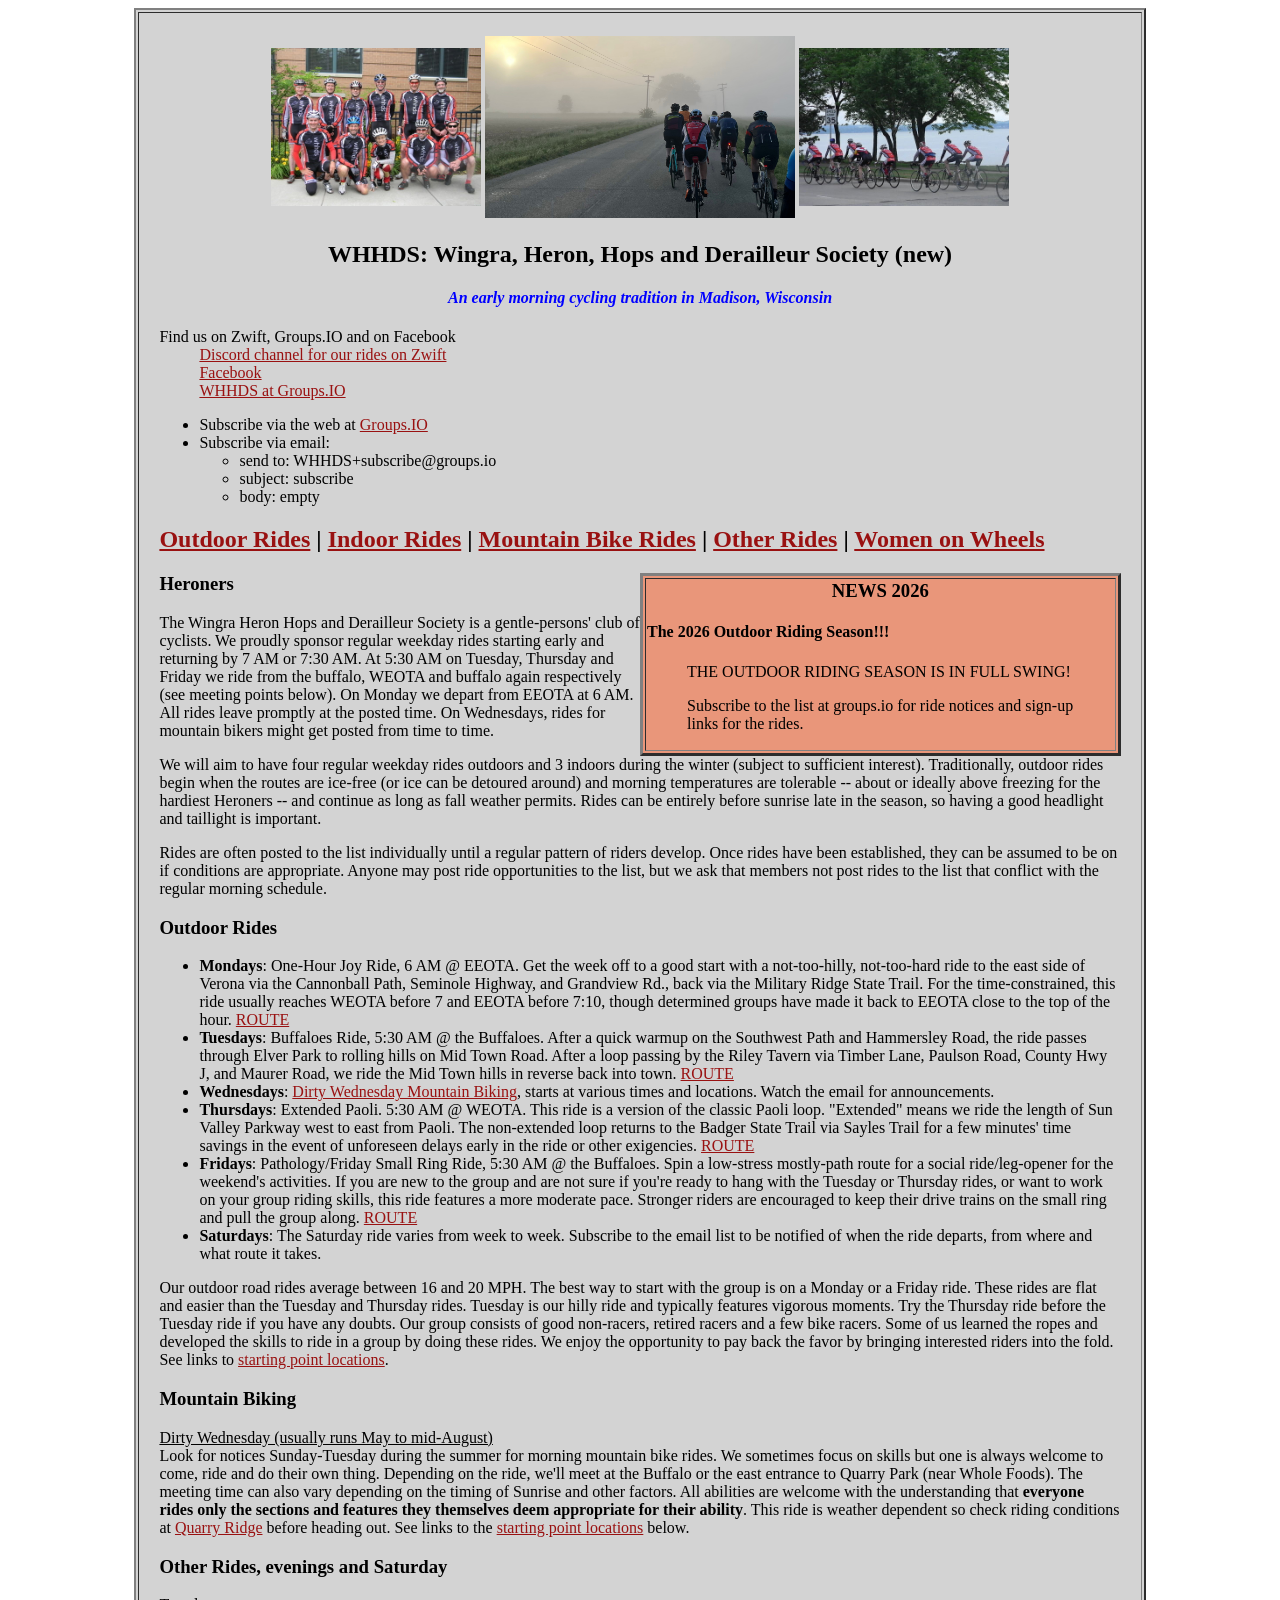
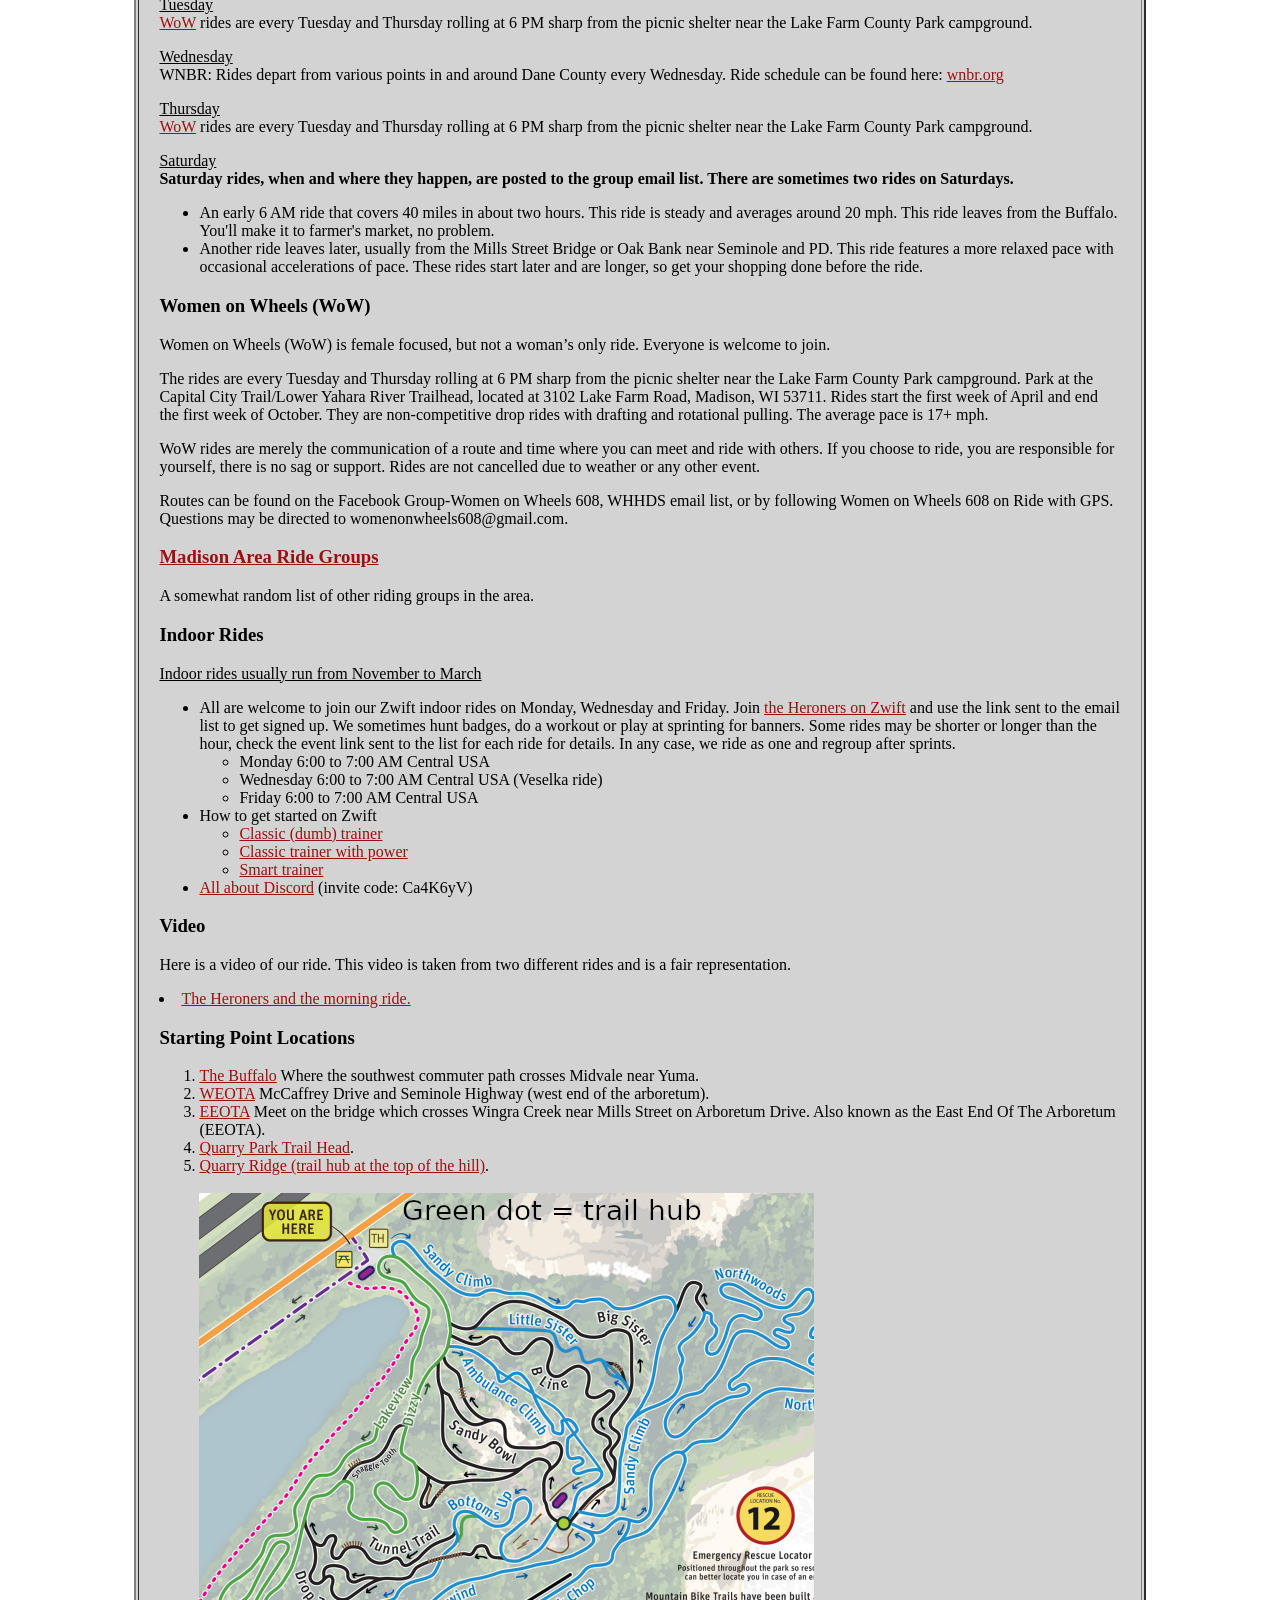
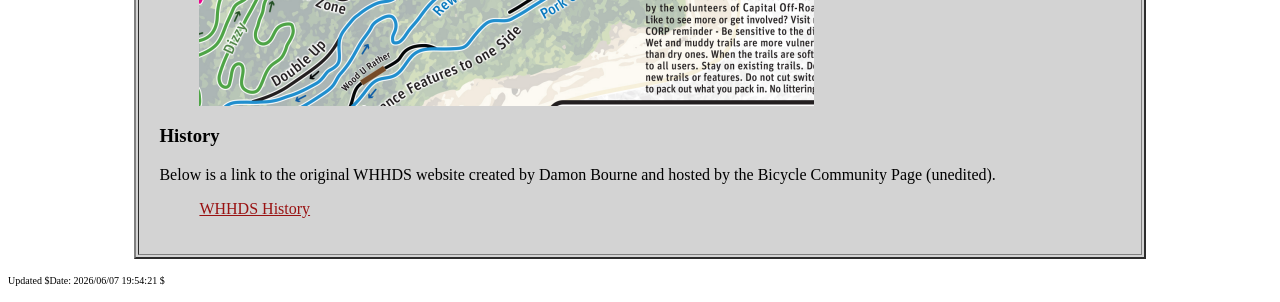
<file: index.html>
<html>
  <script type="text/javascript">
    isMobile = false;
    if ( screen.width <= 699) {
      document.write('<meta name="viewport" content="width=device-width, initial-scale=1">\n'
      + '<link rel="stylesheet" href="https://www.w3schools.com/w3css/4/w3pro.css">\n'
      + '<link rel="stylesheet" href="mobile.css">\n');
      isMobile = true;			 
    }
  </script>
  <head>
    <title>WHHDS: Wingra, Heron, Hops and Derailleur Society</title>
  </head>

<body bgcolor="white" alink="#991111" vlink="#991111" link="#991111">
<table cellpadding="20"
	 width="80%" border=2 bgcolor="lightgray" align="center"><tr><td>

      <table align="center"><tr>
	  
<td><a href="h2.jpg" target="_blank"><img width="210" src="h2.jpg"></a></td>
<td><a href="fog9jun22mf.jpg" target="_blank"><img width="310"
					       src="fog9jun22mf.jpg"></a></td>
<td><a href="h1.jpg" target="_blank"><img width="210"
						src="h1.jpg"></a></td>
<!--
<td><a href="h2.jpg" target="_blank"><img width="210" src="h2.jpg"></a></td>
<td><a href="h3.jpg" target="_blank"><img width="210"
					       src="h3.jpg"></a></td>
<td><a href="h1.jpg" target="_blank"><img width="210"
						src="h1.jpg"></a></td>
-->
  </td></tr></table>
  
<h2 align=center>WHHDS: Wingra, Heron, Hops and Derailleur Society (new)</h2>

<h4 align=center><font color="blue"><i>An early morning cycling
    tradition in Madison, Wisconsin</i></font></h4>

<!-- group totals -->

<table align="right"><tr><td>
<iframe allowtransparency frameborder='0' height='160' scrolling='no'
src='https://www.strava.com/clubs/23864/latest-rides/3920baeba4f8baaf3f4b77cf229cd8144e3afc6e?show_rides=false'
width='300'></iframe>
</td></tr></table>

<!-- this lists individual rides
<iframe allowtransparency frameborder='0' height='454' scrolling='no' src='https://www.strava.com/clubs/23864/latest-rides/3920baeba4f8baaf3f4b77cf229cd8144e3afc6e?show_rides=true' width='300'></iframe>
-->

<dl><dt>Find us on Zwift, Groups.IO and on Facebook</dt>
    <dd><a href="https://discord.gg/Ca4K6yV">Discord channel for our
    rides on Zwift</a></dd>
    <dd><a
    href="https://www.facebook.com/groups/111958202165659/">Facebook</a></dd>
    <dd><a href="https://groups.io/g/WHHDS">WHHDS at Groups.IO</a></dd>
    <ul>
	<li>Subscribe via the web at
	    <a href="https://groups.io/g/WHHDS">Groups.IO</a></li>
	<li>Subscribe via email:</li>
      <ul>
          <li>send to: WHHDS+subscribe@groups.io</li>
	  <li>subject: subscribe</li>
	  <li>body: empty</li>
      </ul>
    </ul>

</dl>

<h2><a href="#outdoor">Outdoor Rides</a> |
  <a href="#indoor">Indoor Rides</a> |
  <a href="#mountain">Mountain Bike Rides</a> |
  <a href="#other">Other Rides</a> |
  <a href="#WoW">Women on Wheels</a></h2>


<table align="right" width="50%" border="3" bgcolor="DarkSalmon"><tr><td>
      <h3 align="center">NEWS 2026</h3>

      <h4>The 2026 Outdoor Riding Season!!!</h4>
      <!--
      <blockquote>
	Subscribe to the list at groups.io for Saturday ride notices,
	including early morning rides!
      </blockquote>
      
      <blockquote>
	The season is in full swing. The regular weekday rides are
	happening every week, weather permitting.
	See the
	<a href="#outdoor">Outdoor Rides</a> section for details.
      </blockquote>
      -->
      <blockquote>
	  THE OUTDOOR RIDING SEASON IS IN FULL SWING!
      </blockquote>
      <blockquote>
	Subscribe to the list at groups.io for ride notices and
	sign-up links for the rides.
      </blockquote>
      
  </td></tr>
</table>

<h3>Heroners</h3>

<p>The Wingra Heron Hops and Derailleur Society is a gentle-persons'
  club of cyclists. We proudly sponsor regular weekday rides starting
  early and returning by 7 AM or 7:30 AM.  At 5:30 AM on Tuesday,
  Thursday and Friday we ride from the buffalo, WEOTA and buffalo again
  respectively (see meeting points below).  On Monday we depart from
  EEOTA at 6 AM.  All rides leave promptly at the posted time.  On
  Wednesdays, rides for mountain bikers might get posted from time to
  time.</p>

<p>We will aim to have four regular weekday rides outdoors and 3
  indoors during the winter (subject to sufficient interest).
  Traditionally, outdoor rides begin when the routes are ice-free (or
  ice can be detoured around) and morning temperatures are tolerable
  -- about or ideally above freezing for the hardiest Heroners -- and
  continue as long as fall weather permits. Rides can be entirely
  before sunrise late in the season, so having a good headlight and
  taillight is important.</p>

<p>Rides are often posted to the list individually until a regular
  pattern of riders develop. Once rides have been established, they
  can be assumed to be on if conditions are appropriate. Anyone may
  post ride opportunities to the list, but we ask that members not
  post rides to the list that conflict with the regular morning
  schedule.</p>

<h3><a name="outdoor">Outdoor Rides</a></h3>

<ul>
  <li><b>Mondays</b>: One-Hour Joy Ride, 6 AM @ EEOTA. Get the week
off to a good start with a not-too-hilly, not-too-hard ride to the
east side of Verona via the Cannonball Path, Seminole Highway, and
Grandview Rd., back via the Military Ridge State Trail. For the
time-constrained, this ride usually reaches WEOTA before 7 and EEOTA
before 7:10, though determined groups have made it back to EEOTA close
    to the top of the hour.
    <a href="https://ridewithgps.com/routes/27389595"
       target="_blank">ROUTE</a></li>

<li><b>Tuesdays</b>: Buffaloes Ride, 5:30 AM @ the Buffaloes. After a
quick warmup on the Southwest Path and Hammersley Road, the ride
passes through Elver Park to rolling hills on Mid Town Road. After a
loop passing by the Riley Tavern via Timber Lane, Paulson Road, County
Hwy J, and Maurer Road, we ride the Mid Town hills in reverse back
into town. <a href="https://ridewithgps.com/routes/32091862"
target="_blank">ROUTE</a></li>

  <li><b>Wednesdays</b>: <a href="#mountain">Dirty Wednesday Mountain
  Biking</a>, starts at various times and locations.  Watch the email
  for announcements.</li>

<li><b>Thursdays</b>: Extended Paoli. 5:30 AM @ WEOTA. This ride is a
version of the classic Paoli loop. "Extended" means we ride the length
of Sun Valley Parkway west to east from Paoli. The non-extended loop
returns to the Badger State Trail via Sayles Trail for a few minutes'
time savings in the event of unforeseen delays early in the ride or
other
exigencies. <a href="https://www.mapmyride.com/routes/view/703255675"
target="_blank">ROUTE</a></li>

<li><b>Fridays</b>: Pathology/Friday Small Ring Ride, 5:30 AM @ the
Buffaloes. Spin a low-stress mostly-path route for a social
ride/leg-opener for the weekend's activities. If you are new to the
group and are not sure if you're ready to hang with the Tuesday or
Thursday rides, or want to work on your group riding skills, this ride
features a more moderate pace. Stronger riders are encouraged to keep
their drive trains on the small ring and pull the group along.
  <a href="https://ridewithgps.com/routes/47431013"
     target="_blank">ROUTE</a></li>

<li><b>Saturdays</b>: The Saturday ride varies from week to week.
  Subscribe to the email list to be notified of when the ride departs,
  from where and what route it takes.</li>
</ul>

<p>Our outdoor road rides average between 16 and 20 MPH.  The best way
  to start with the group is on a Monday or a Friday ride.  These
  rides are flat and easier than the Tuesday and Thursday rides.
  Tuesday is our hilly ride and typically features vigorous moments.
  Try the Thursday ride before the Tuesday ride if you have any
  doubts.  Our group consists of good non-racers, retired racers and a
  few bike racers.  Some of us learned the ropes and developed the
  skills to ride in a group by doing these rides.  We enjoy the
  opportunity to pay back the favor by bringing interested riders into
  the fold.  See links to <a href="#starts">starting point locations</a>.
</p>

<h3><a name="mountain">Mountain Biking</a></h3>

<p><u>Dirty Wednesday (usually runs May to mid-August)</u><br>

  Look for notices Sunday-Tuesday during the summer for morning
  mountain bike rides.  We sometimes focus on skills but one is always
  welcome to come, ride and do their own thing.  Depending on the
  ride, we'll meet at the Buffalo or the east entrance to Quarry Park
  (near Whole Foods).  The meeting time can also vary depending on the
  timing of Sunrise and other factors.  All abilities are welcome with
  the understanding that <b>everyone rides only the sections and
  features they themselves deem appropriate for their ability</b>.
  This ride is weather dependent so check riding conditions
  at <a target="_blank"
  href="https://corptrails.org/quarry-ridge-recreation-area">Quarry Ridge</a>
  before heading out.  See links to the <a href="#starts">starting
  point locations</a> below.</p>

<h3><a name="other">Other Rides, evenings and Saturday</a></h3>

<p><u>Tuesday</u><br>
    <a href="#WoW">WoW</a> rides are every Tuesday and Thursday rolling
    at 6 PM sharp from the picnic shelter near the Lake Farm County
    Park campground.</p>
    
    <p><u>Wednesday</u><br>

	WNBR: Rides depart from various points in and around Dane
	County every Wednesday.  Ride schedule can be found
	here: <a href="https://wnbr.org/">wnbr.org</a></p>

    <p><u>Thursday</u><br>
	<a href="#WoW">WoW</a> rides are every Tuesday and Thursday rolling
	at 6 PM sharp from the picnic shelter near the Lake Farm County
	Park campground.</p>
	
    <p><u>Saturday</u><br>

    <b>Saturday rides, when and where they happen, are posted to the
	group email list.  There are sometimes two rides on Saturdays.</b></p>

  <ul><li>An early 6 AM ride that covers 40 miles in about two
      hours. This ride is steady and averages around 20 mph. This ride
      leaves from the Buffalo. You'll make it to farmer's market, no
      problem.</li>
	
  <li>Another ride leaves later, usually from the Mills Street Bridge
      or Oak Bank near Seminole and PD. This ride features a more
      relaxed pace with occasional accelerations of pace.  These rides
      start later and are longer, so get your shopping done before the
      ride.</li></ul>

  <h3><a name="WoW">Women on Wheels (WoW)</a></h3>
  <p>Women on Wheels (WoW) is female focused, but not a
      woman’s only ride. Everyone is welcome to join.</p>
  
  <p>The rides are every Tuesday and Thursday rolling at 6
      PM sharp from the picnic shelter near the Lake Farm
      County Park campground. Park at the Capital City
      Trail/Lower Yahara River Trailhead, located at 3102
      Lake Farm Road, Madison, WI 53711.  Rides start the
      first week of April and end the first week of
      October. They are non-competitive drop rides with
      drafting and rotational pulling. The average pace is
      17+ mph.</p>
  
  <p>WoW rides are merely the communication of a route
      and time where you can meet and ride with others. If
      you choose to ride, you are responsible for yourself,
      there is no sag or support. Rides are not cancelled
      due to weather or any other event.</p>
  
  <p>Routes can be found on the Facebook Group-Women on
      Wheels 608, WHHDS email list, or by following Women on
      Wheels 608 on Ride with GPS.  Questions may be
      directed to womenonwheels608@gmail.com.</p>

  <h3><a href="mar.html" taget="_blank">Madison Area Ride Groups</a></h3>
  <p>A somewhat random list of other riding groups in the area.</p>
  
<h3><a name="indoor">Indoor Rides</a></h3>

<p><u>Indoor rides usually run from November to March</u></p>

<ul>

  <li>All are welcome to join our Zwift indoor rides on Monday,
    Wednesday and
    Friday. Join <a href="https://www.zwift.com/clubs/6c44a2ee-574b-4f2a-b66d-d826a2d95dbb/home"
    target=_blank>the Heroners on Zwift</a> and use the link sent
    to the email list to get signed up.  We sometimes hunt badges, do
    a workout or play at sprinting for banners.  Some rides may be
    shorter or longer than the hour, check the event link sent to the list
    for each ride for details. In any case, we ride as one and regroup
    after sprints.</li>

    <ul>
      <li>Monday 6:00 to 7:00 AM Central USA</li>
      <li>Wednesday 6:00 to 7:00 AM Central USA (Veselka ride)</li>
      <li>Friday 6:00 to 7:00 AM Central USA</li>
    </ul>
  
  <li>How to get started on Zwift</li>
  <ul>
    <li><a href="https://zwiftinsider.com/getting-started-classic-trainer/" >Classic (dumb) trainer</a></li>
    <li><a href="https://zwiftinsider.com/getting-started-power-meter/" >Classic trainer with power</a></li>
    <li><a href="https://zwiftinsider.com/getting-started-smart-trainer/" >Smart trainer</a></li>
  </ul>
  <li><a href="https://zwiftinsider.com/using-discord/" >All about Discord</a> (invite code: Ca4K6yV)</li>
</ul>

<h3>Video</h3>

<p>Here is a video of our ride.  This video is taken from two
  different rides and is a fair representation.</p>
<lu>
  <li><a target="_blank" href="https://www.youtube.com/watch?v=hMqzsOjwPeU">The
  Heroners and the morning ride.</a></p>
  
<h3><a name="starts">Starting Point Locations</a></h3>
<ol>

<li><a href="https://goo.gl/maps/DTUjxXN3GeA2" target="_blank">The
  Buffalo</a> Where the southwest commuter path crosses Midvale near
  Yuma.</li>

<li><a href="https://goo.gl/maps/vF1gG892Arm"
target="_blank">WEOTA</a> McCaffrey Drive and Seminole Highway (west
end of the arboretum).</li>

<li><a href="https://goo.gl/maps/7cCvPSMXR6Q2"
      target=_blank</a>EEOTA</a> Meet on the bridge which crosses
      Wingra Creek near Mills Street on Arboretum Drive.  Also known
      as the East End Of The Arboretum (EEOTA).</li>

<li><a href="https://goo.gl/maps/CW3SJ1MEhbxNPtcH8"
       target="_blank">Quarry Park Trail Head</a>.</li>
       
<li><a href="https://goo.gl/maps/DCtjHEhFih12" target="_blank">Quarry
    Ridge (trail hub at the top of the hill)</a>.</li>
<br>
<img src="trailhub.png" align="center">

</ol>

<h3>History</h3>

<p>Below is a link to the original WHHDS website created by Damon
Bourne and hosted by the Bicycle Community Page (unedited).</p>

<dl><dd><a href=history.html>WHHDS History</a></dl>
</td></tr></table>
<p><font size=-2>Updated $Date: 2026/06/07 19:54:21 $</font></p>
</body></html>
</file>
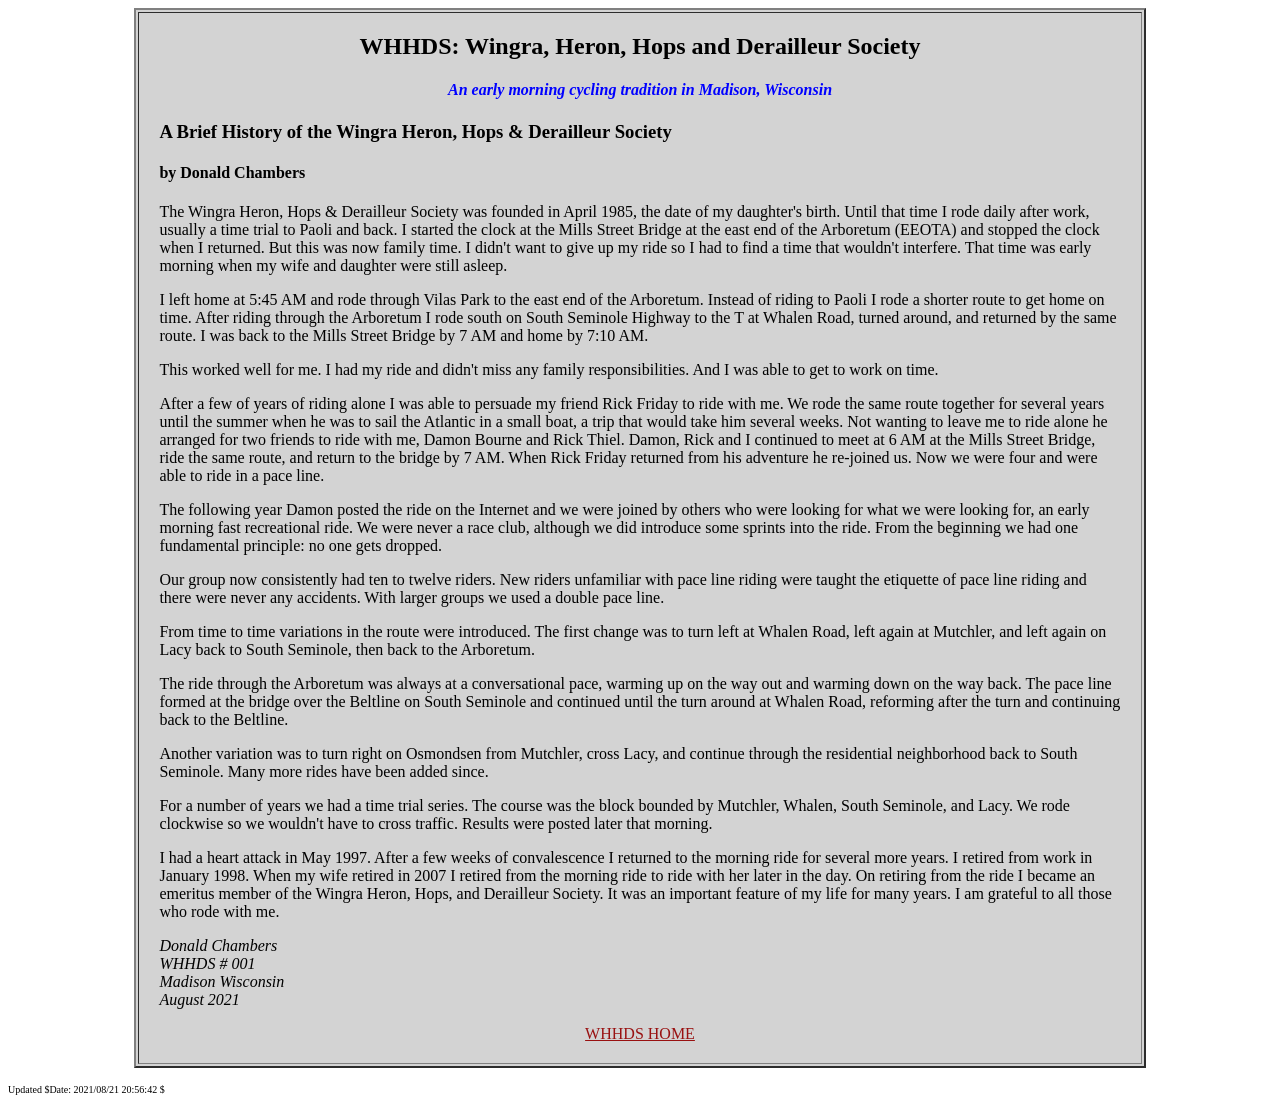
<file: history.html>
<html>
  <script type="text/javascript">
    isMobile = false;
    if ( screen.width <= 699) {
      document.write('<meta name="viewport" content="width=device-width, initial-scale=1">\n'
      + '<link rel="stylesheet" href="https://www.w3schools.com/w3css/4/w3pro.css">\n'
      + '<link rel="stylesheet" href="mobile.css">\n');
      isMobile = true;			 
    }
  </script>
  <head>
    <title>WHHDS: Wingra, Heron, Hops and Derailleur Society</title>
  </head>

<body bgcolor="white" alink="#991111" vlink="#991111" link="#991111">
<table cellpadding="20"
	 width="80%" border=2 bgcolor="lightgray" align="center"><tr><td>

  
<h2 align=center>WHHDS: Wingra, Heron, Hops and Derailleur Society</h2>

<h4 align=center><font color="blue"><i>An early morning cycling
    tradition in Madison, Wisconsin</i></font></h4>

<h3>A Brief History of the Wingra Heron, Hops & Derailleur Society</h3>
<h4>by Donald Chambers</h4>

<p>The Wingra Heron, Hops & Derailleur Society was founded in April
1985, the date of my daughter's birth. Until that time I rode daily
after work, usually a time trial to Paoli and back. I started the
clock at the Mills Street Bridge at the east end of the Arboretum
(EEOTA) and stopped the clock when I returned. But this was now family
time. I didn't want to give up my ride so I had to find a time that
wouldn't interfere. That time was early morning when my wife and
daughter were still asleep.</p>

<p>I left home at 5:45 AM and rode through Vilas Park to the east end
of the Arboretum. Instead of riding to Paoli I rode a shorter route to
get home on time. After riding through the Arboretum I rode south on
South Seminole Highway to the T at Whalen Road, turned around, and
returned by the same route. I was back to the Mills Street Bridge by 7
AM and home by 7:10 AM.</p>

<p>This worked well for me. I had my ride and didn't miss any family
responsibilities. And I was able to get to work on time.</p>

<p>After a few of years of riding alone I was able to persuade my
friend Rick Friday to ride with me. We rode the same route together
for several years until the summer when he was to sail the Atlantic in
a small boat, a trip that would take him several weeks. Not wanting to
leave me to ride alone he arranged for two friends to ride with me,
Damon Bourne and Rick Thiel. Damon, Rick and I continued to meet at 6
AM at the Mills Street Bridge, ride the same route, and return to the
bridge by 7 AM. When Rick Friday returned from his adventure he
re-joined us. Now we were four and were able to ride in a pace
line.</p>

<p>The following year Damon posted the ride on the Internet and we
were joined by others who were looking for what we were looking for,
an early morning fast recreational ride. We were never a race club,
although we did introduce some sprints into the ride. From the
beginning we had one fundamental principle: no one gets dropped.</p>

<p>Our group now consistently had ten to twelve riders. New riders
unfamiliar with pace line riding were taught the etiquette of pace
line riding and there were never any accidents. With larger groups we
used a double pace line.</p>

<p>From time to time variations in the route were introduced. The
first change was to turn left at Whalen Road, left again at Mutchler,
and left again on Lacy back to South Seminole, then back to the
Arboretum.</p>

<p>The ride through the Arboretum was always at a conversational pace,
warming up on the way out and warming down on the way back. The pace
line formed at the bridge over the Beltline on South Seminole and
continued until the turn around at Whalen Road, reforming after the
turn and continuing back to the Beltline.</p>

<p>Another variation was to turn right on Osmondsen from Mutchler,
cross Lacy, and continue through the residential neighborhood back to
South Seminole. Many more rides have been added since.</p>

<p>For a number of years we had a time trial series. The course was
the block bounded by Mutchler, Whalen, South Seminole, and Lacy. We
rode clockwise so we wouldn't have to cross traffic. Results were
posted later that morning.</p>

<p>I had a heart attack in May 1997. After a few weeks of
convalescence I returned to the morning ride for several more years. I
retired from work in January 1998. When my wife retired in 2007 I
retired from the morning ride to ride with her later in the day. On
retiring from the ride I became an emeritus member of the Wingra
Heron, Hops, and Derailleur Society. It was an important feature of my
life for many years. I am grateful to all those who rode with me.</p>

<p><cite>
Donald Chambers<br>
WHHDS # 001<br>
Madison Wisconsin<br>
August 2021<br>
</cite></p>

  <p align="center"><a href="index.html">WHHDS HOME</a></p>
  
</td></tr></table>
<p><font size=-2>Updated $Date: 2021/08/21 20:56:42 $</font></p>
</body></html>
</file>
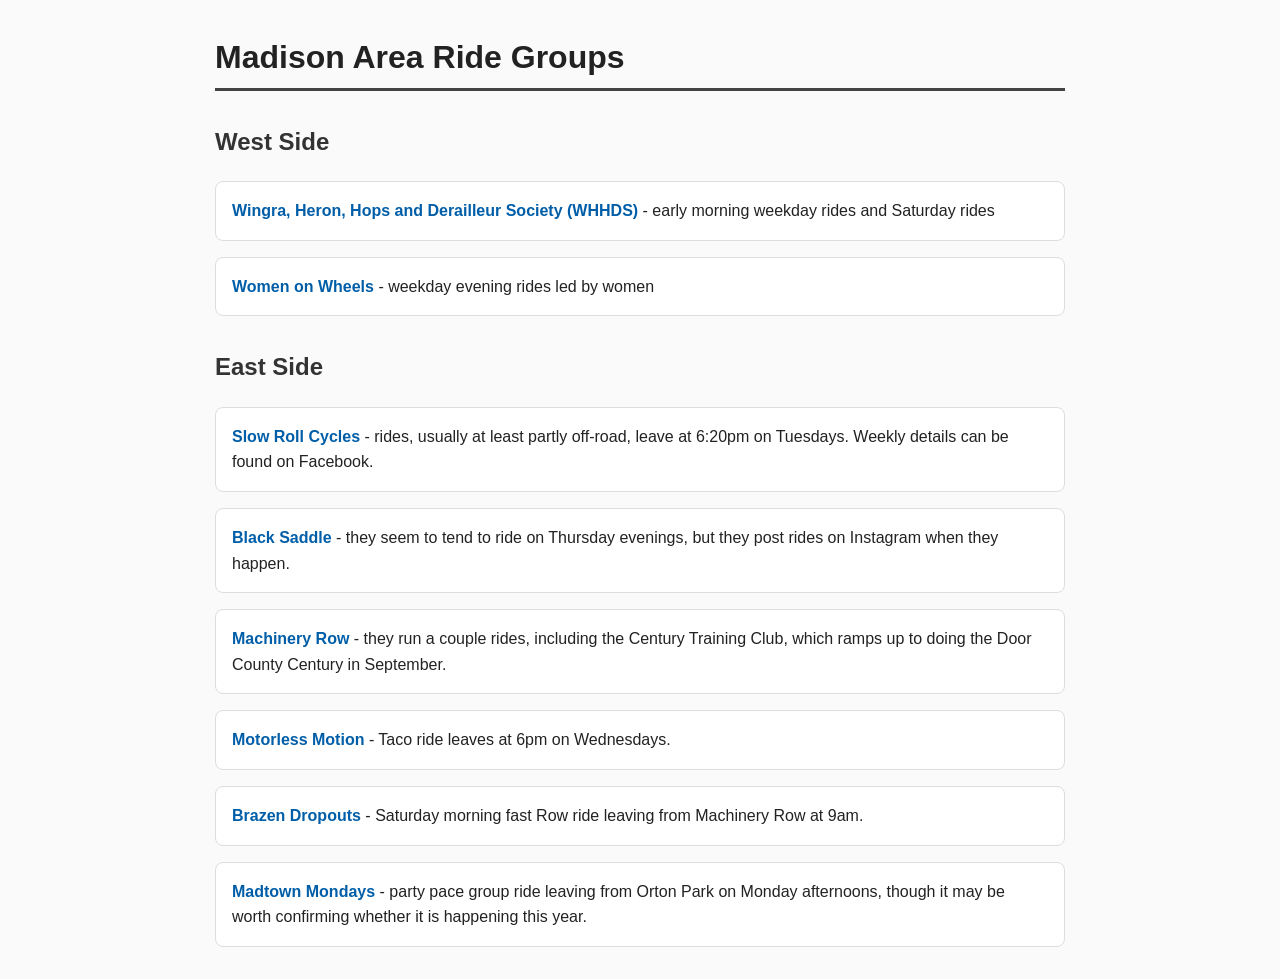
<file: mar.html>
<!DOCTYPE html>
<html lang="en">
    <head>
	<meta charset="UTF-8" />
	<meta name="viewport" content="width=device-width, initial-scale=1.0" />
	<title>Madison Area Ride Groups</title>
	<style>
	 body {
	     font-family: Arial, Helvetica, sans-serif;
	     line-height: 1.6;
	     max-width: 850px;
	     margin: 2rem auto;
	     padding: 0 1rem;
	     color: #222;
	     background: #fafafa;
	 }

	 h1 {
	     border-bottom: 3px solid #444;
	     padding-bottom: 0.3rem;
	 }

	 h2 {
	     margin-top: 2rem;
	     color: #333;
	 }

	 .ride-list {
	     list-style: none;
	     padding: 0;
	 }

	 .ride-list li {
	     background: #fff;
	     border: 1px solid #ddd;
	     border-radius: 8px;
	     padding: 1rem;
	     margin-bottom: 1rem;
	 }

	 a {
	     color: #005ea8;
	     text-decoration: none;
	     font-weight: bold;
	 }

	 a:hover,
	 a:focus {
	     text-decoration: underline;
	 }
	</style>
    </head>
    <body>
	<h1>Madison Area Ride Groups</h1>

	<section>
	    <h2>West Side</h2>
	    <ul class="ride-list">
		<li>
		    <a href="https://whhds.org/">Wingra, Heron, Hops and Derailleur Society (WHHDS)</a> - early morning weekday rides and Saturday rides
		</li>
		<li>
		    <a href="https://whhds.org/index.html#Wow">Women on Wheels</a> - weekday evening rides led by women
		</li>
	    </ul>
	</section>

	<section>
	    <h2>East Side</h2>
	    <ul class="ride-list">
		<li>
		    <a href="https://www.facebook.com/slowrollcycles/">Slow Roll Cycles</a> - rides, usually at least partly off-road, leave at 6:20pm on Tuesdays. Weekly details can be found on Facebook.
		</li>
		<li>
		    <a href="https://www.instagram.com/blacksaddlebikeshop/">Black Saddle</a> - they seem to tend to ride on Thursday evenings, but they post rides on Instagram when they happen.
		</li>
		<li>
		    <a href="https://www.facebook.com/machineryrowbikes">Machinery Row</a> - they run a couple rides, including the Century Training Club, which ramps up to doing the Door County Century in September.
		</li>
		<li>
		    <a href="https://www.instagram.com/madisonmomobikes/">Motorless Motion</a> - Taco ride leaves at 6pm on Wednesdays.
		</li>
		<li>
		    <a href="https://www.brazendropouts.org/row-rides">Brazen Dropouts</a> - Saturday morning fast Row ride leaving from Machinery Row at 9am.
		</li>
		<li>
		    <a href="https://www.capcitycyclists.com/mad-town-mondays">Madtown Mondays</a> - party pace group ride leaving from Orton Park on Monday afternoons, though it may be worth confirming whether it is happening this year.
		</li>
	    </ul>
	</section>
    </body>
</html>
</file>
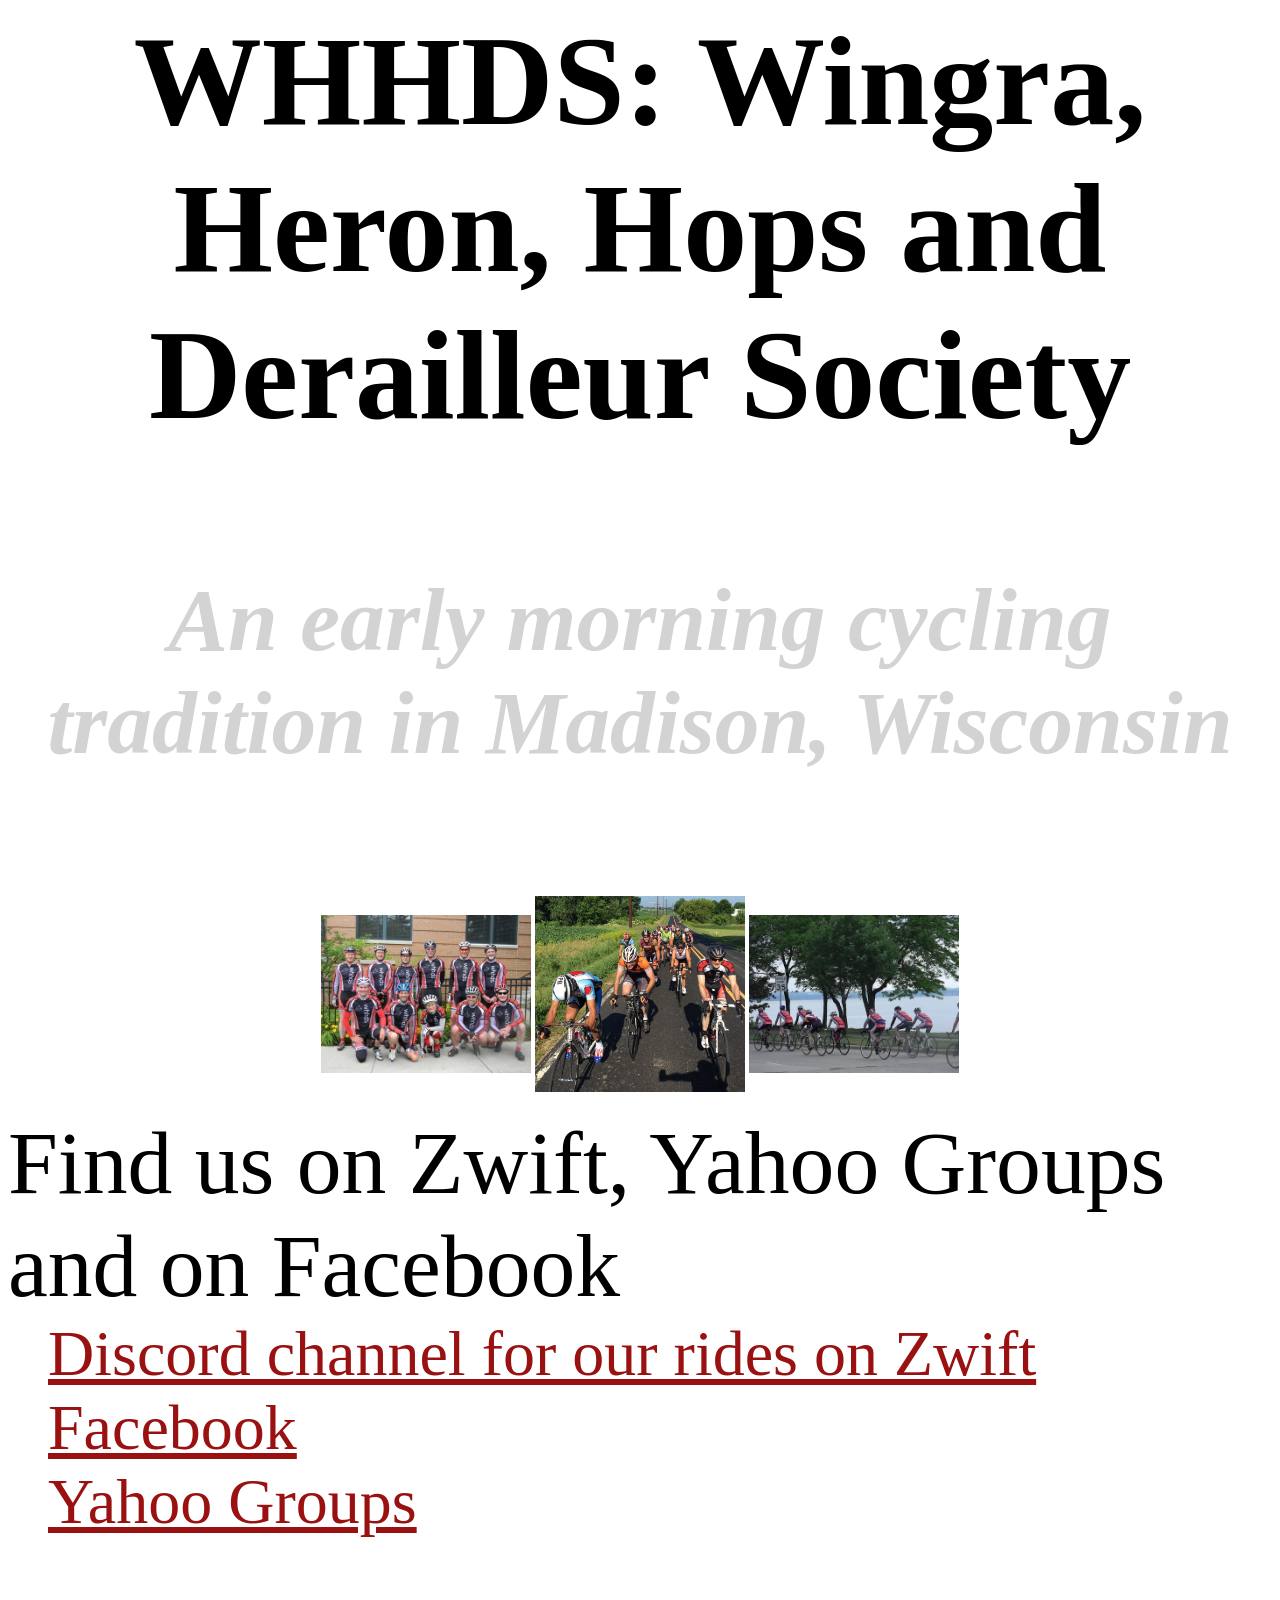
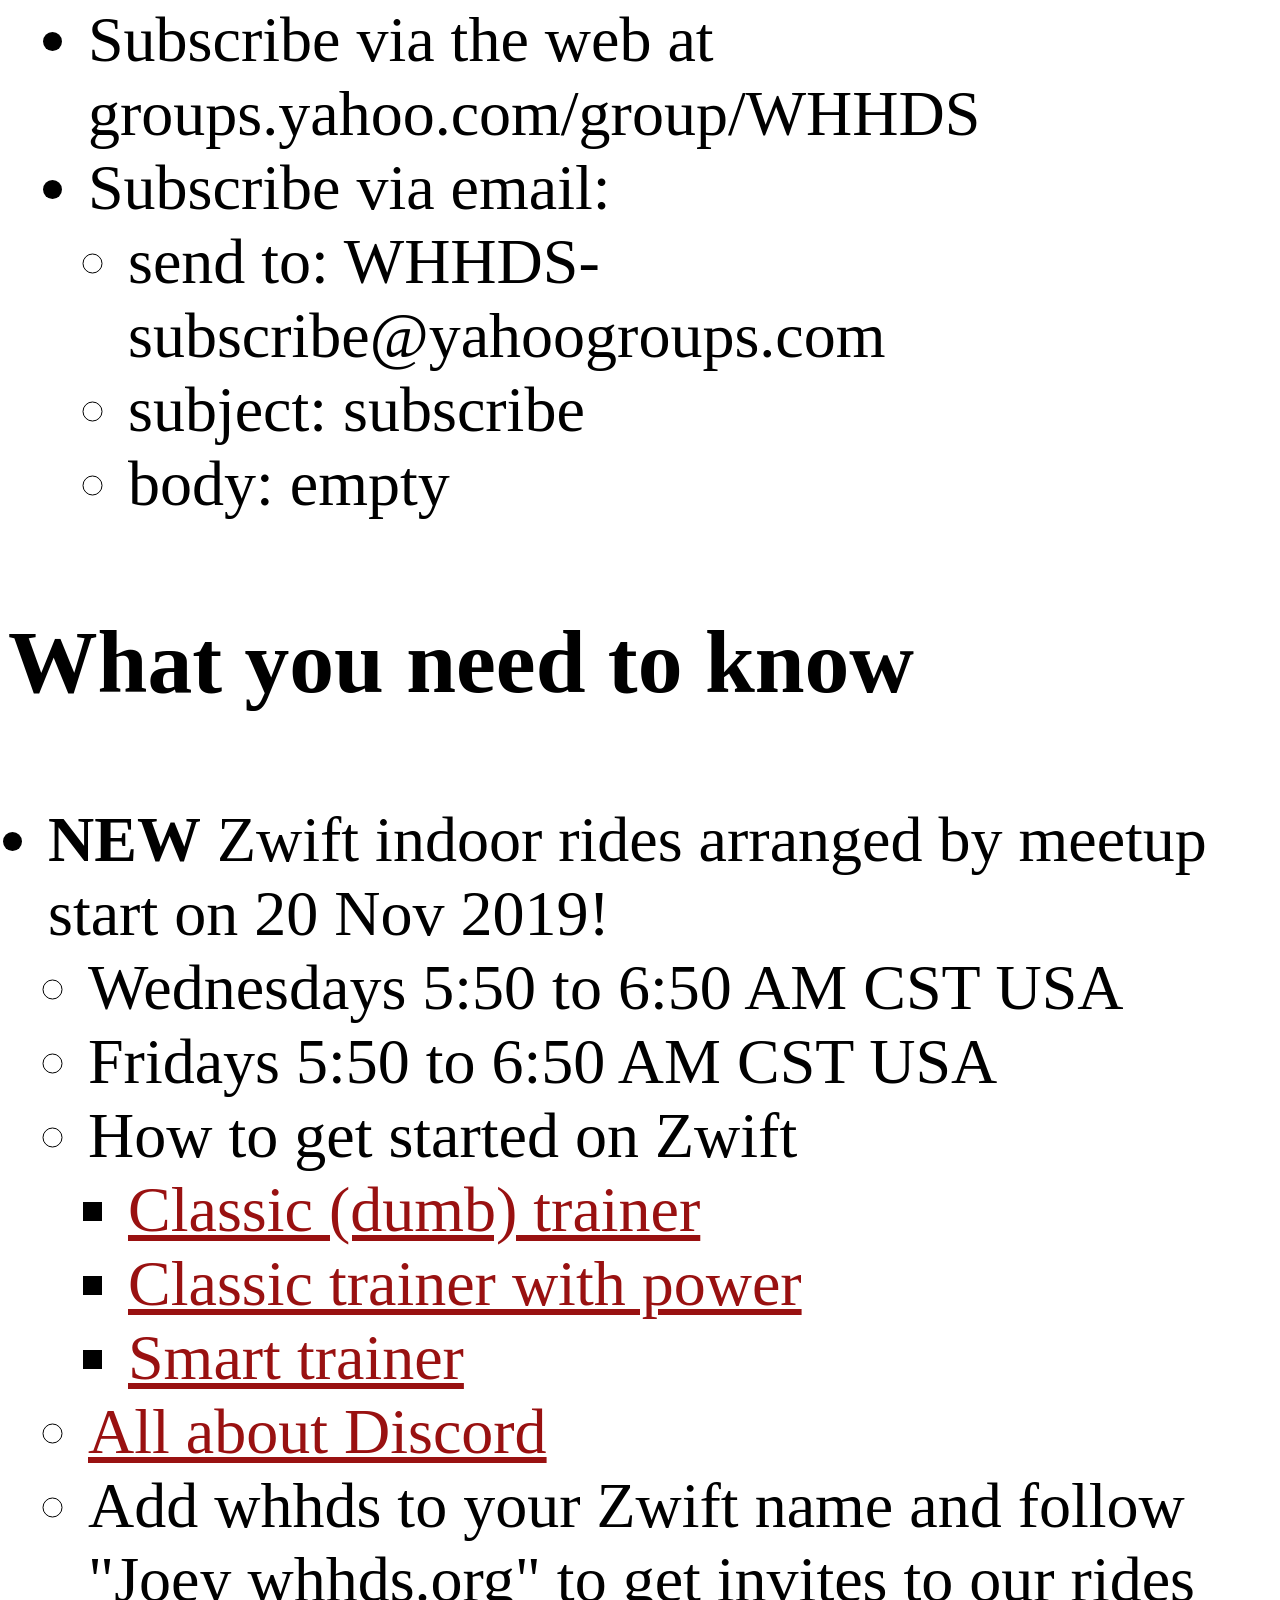
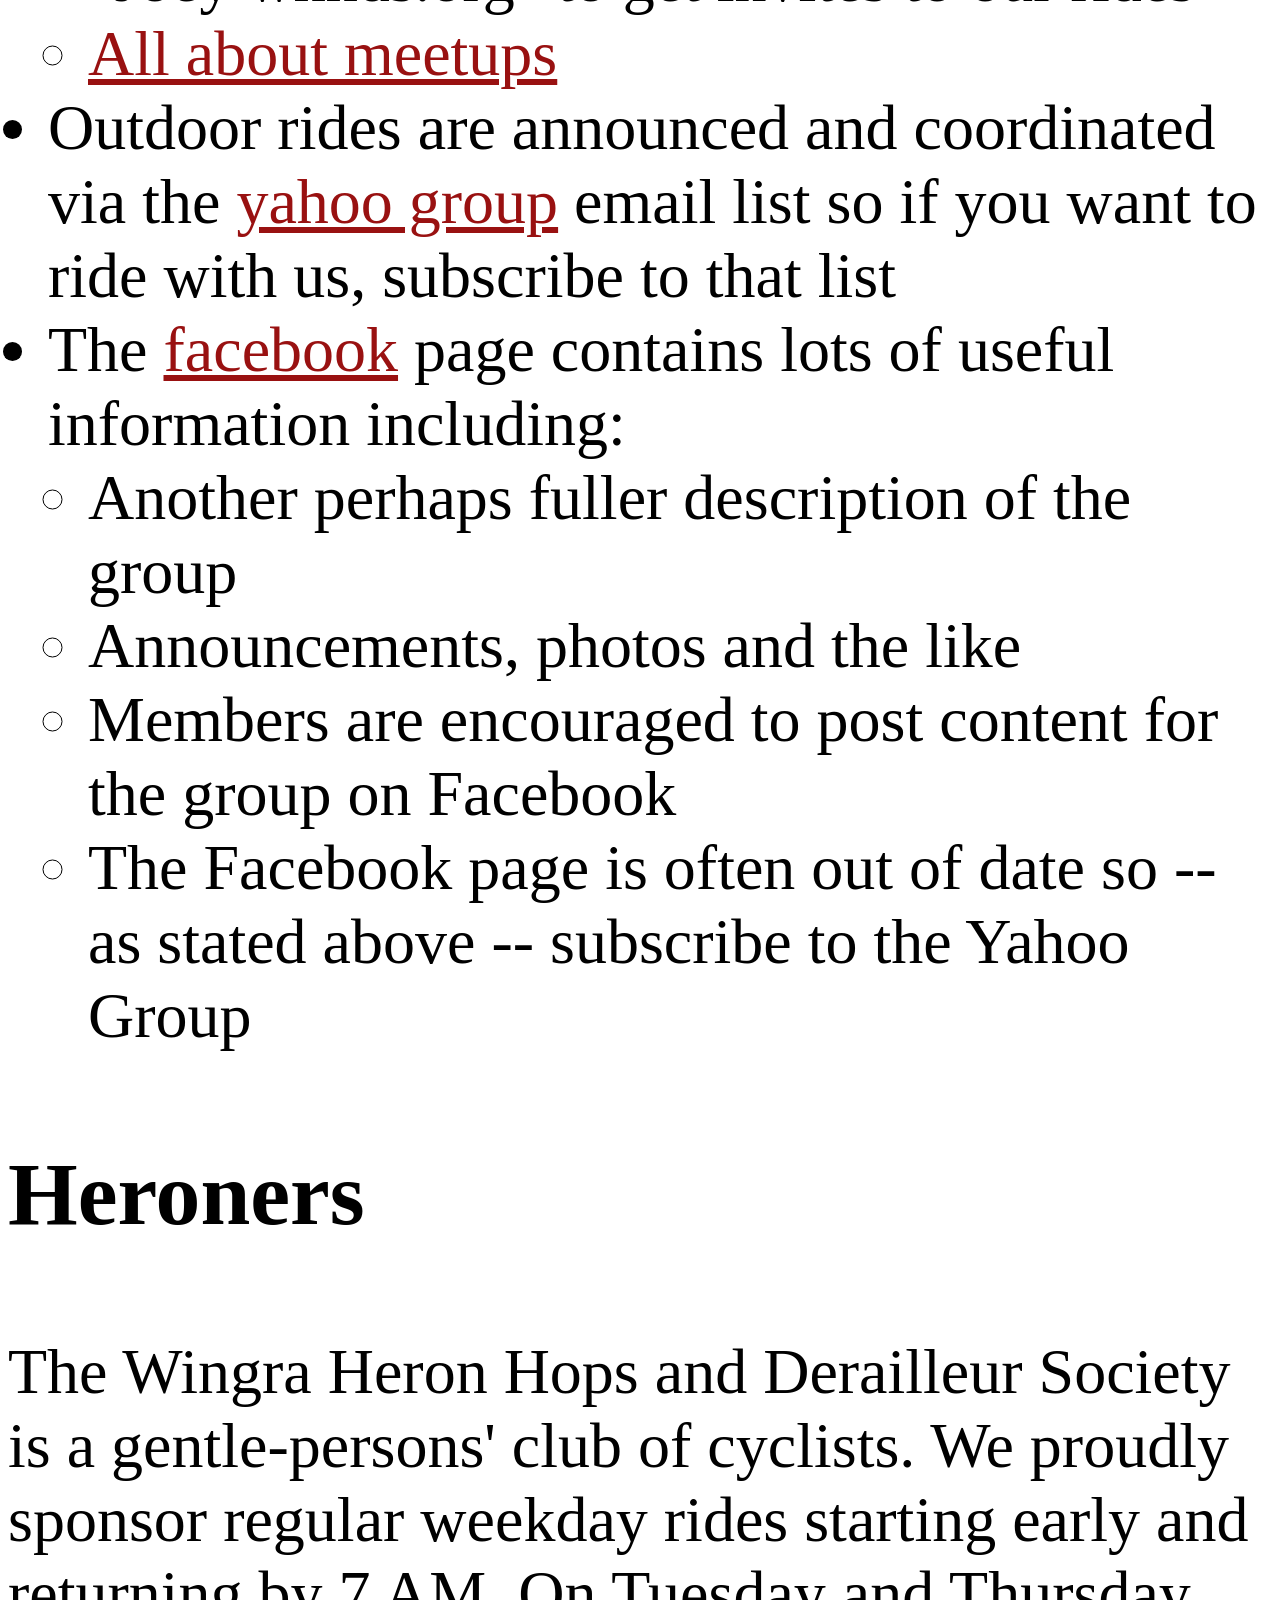
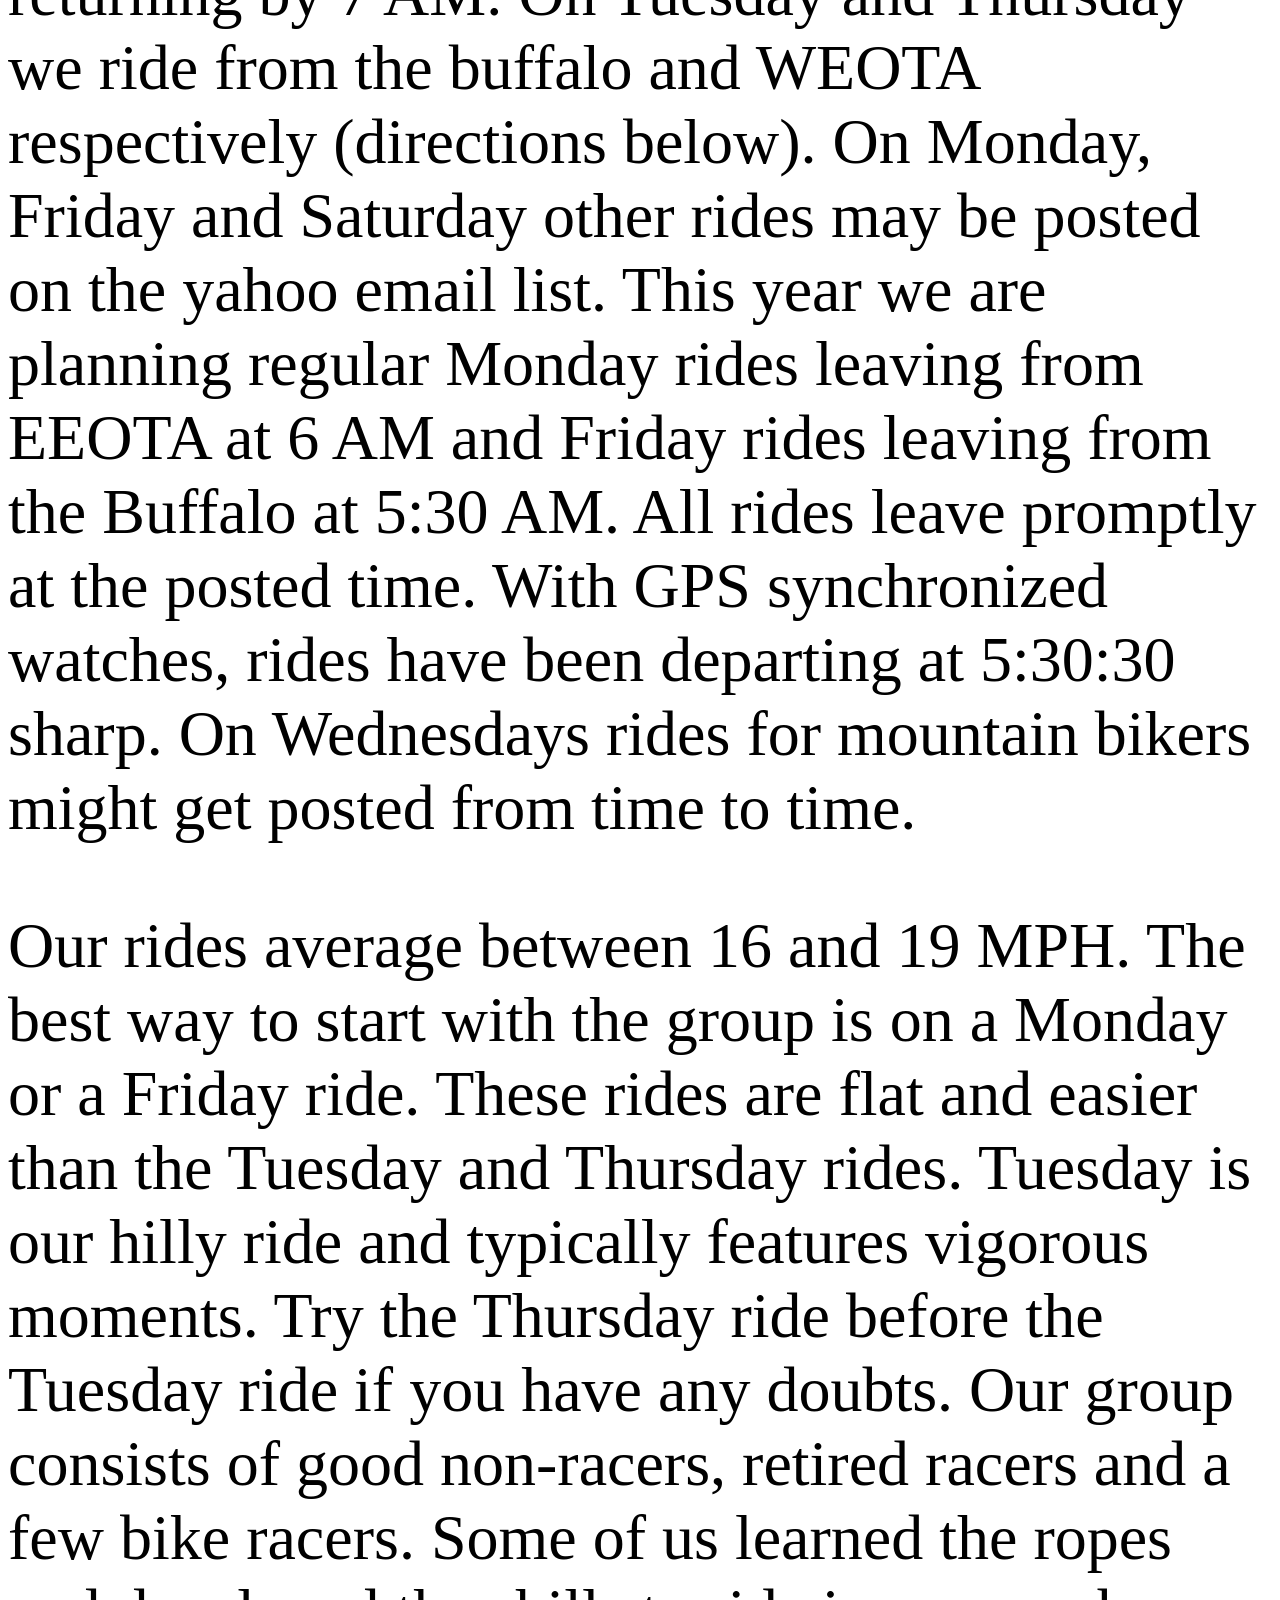
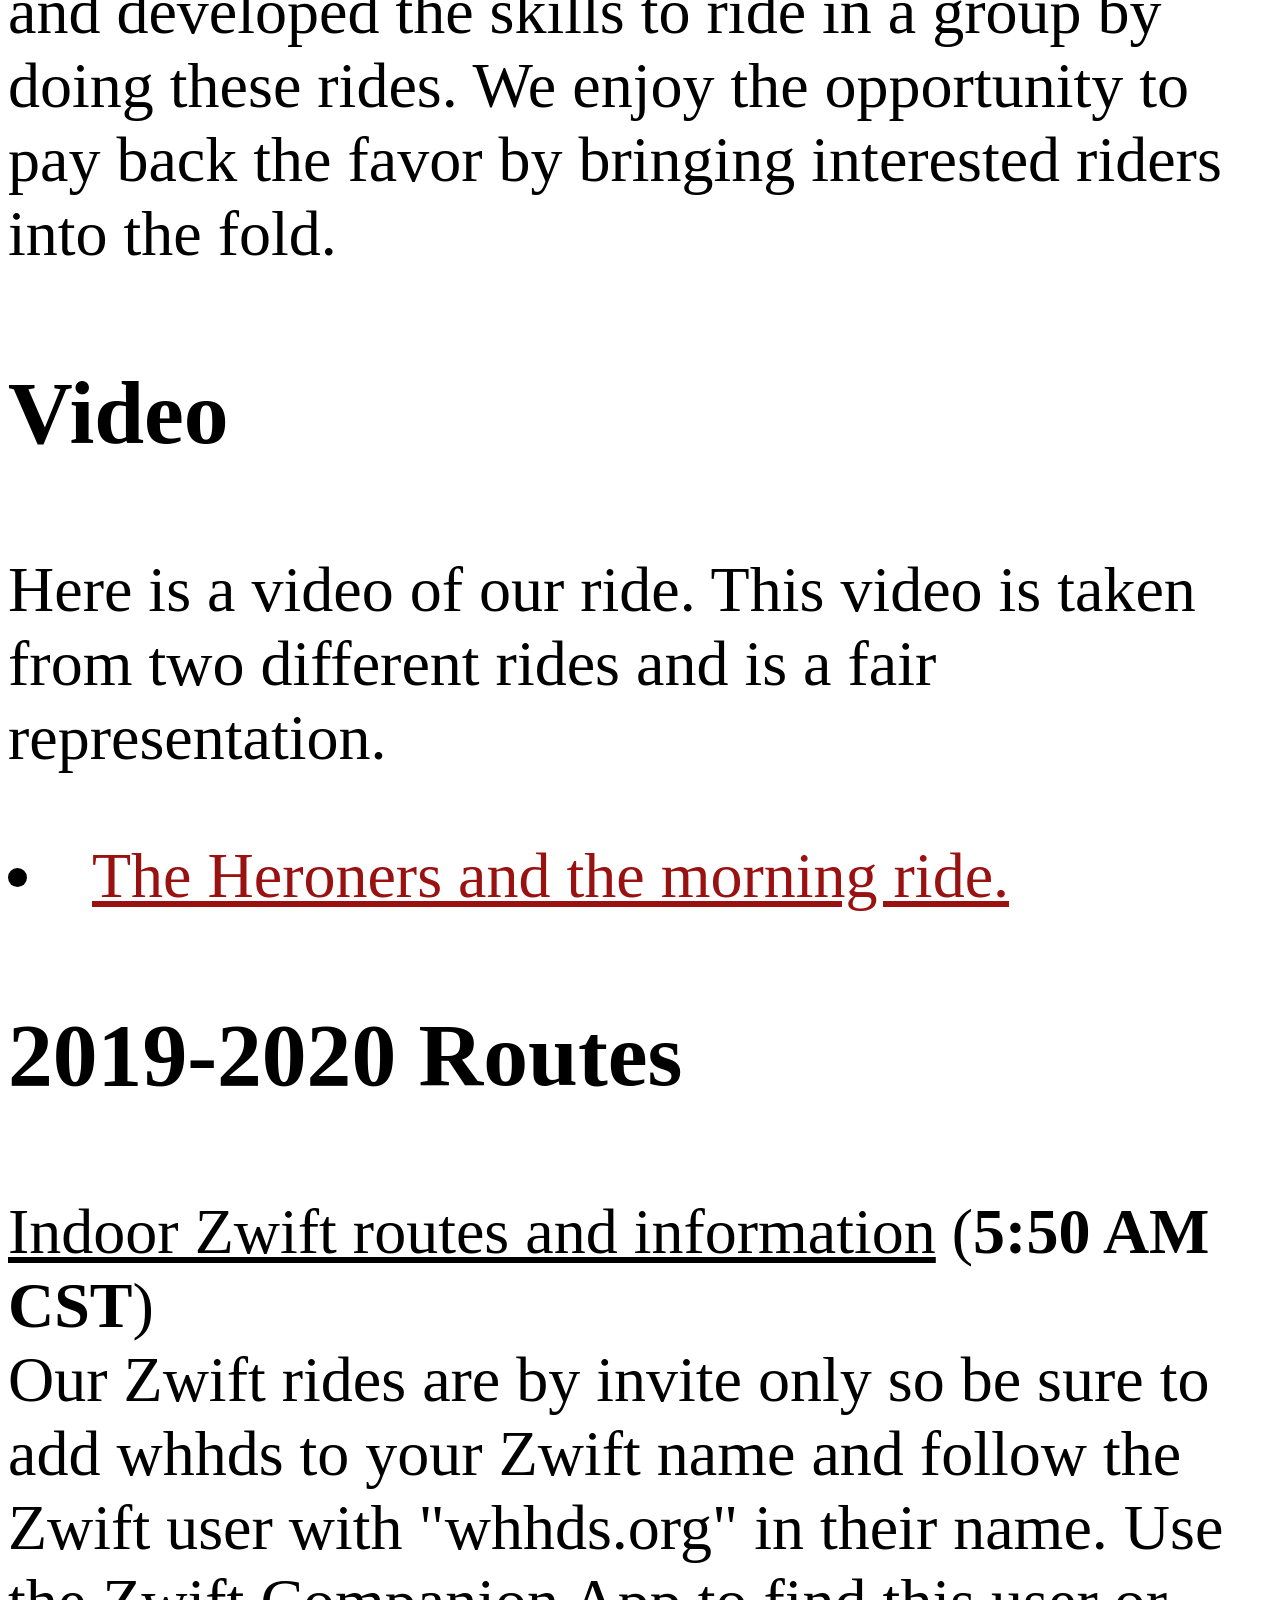
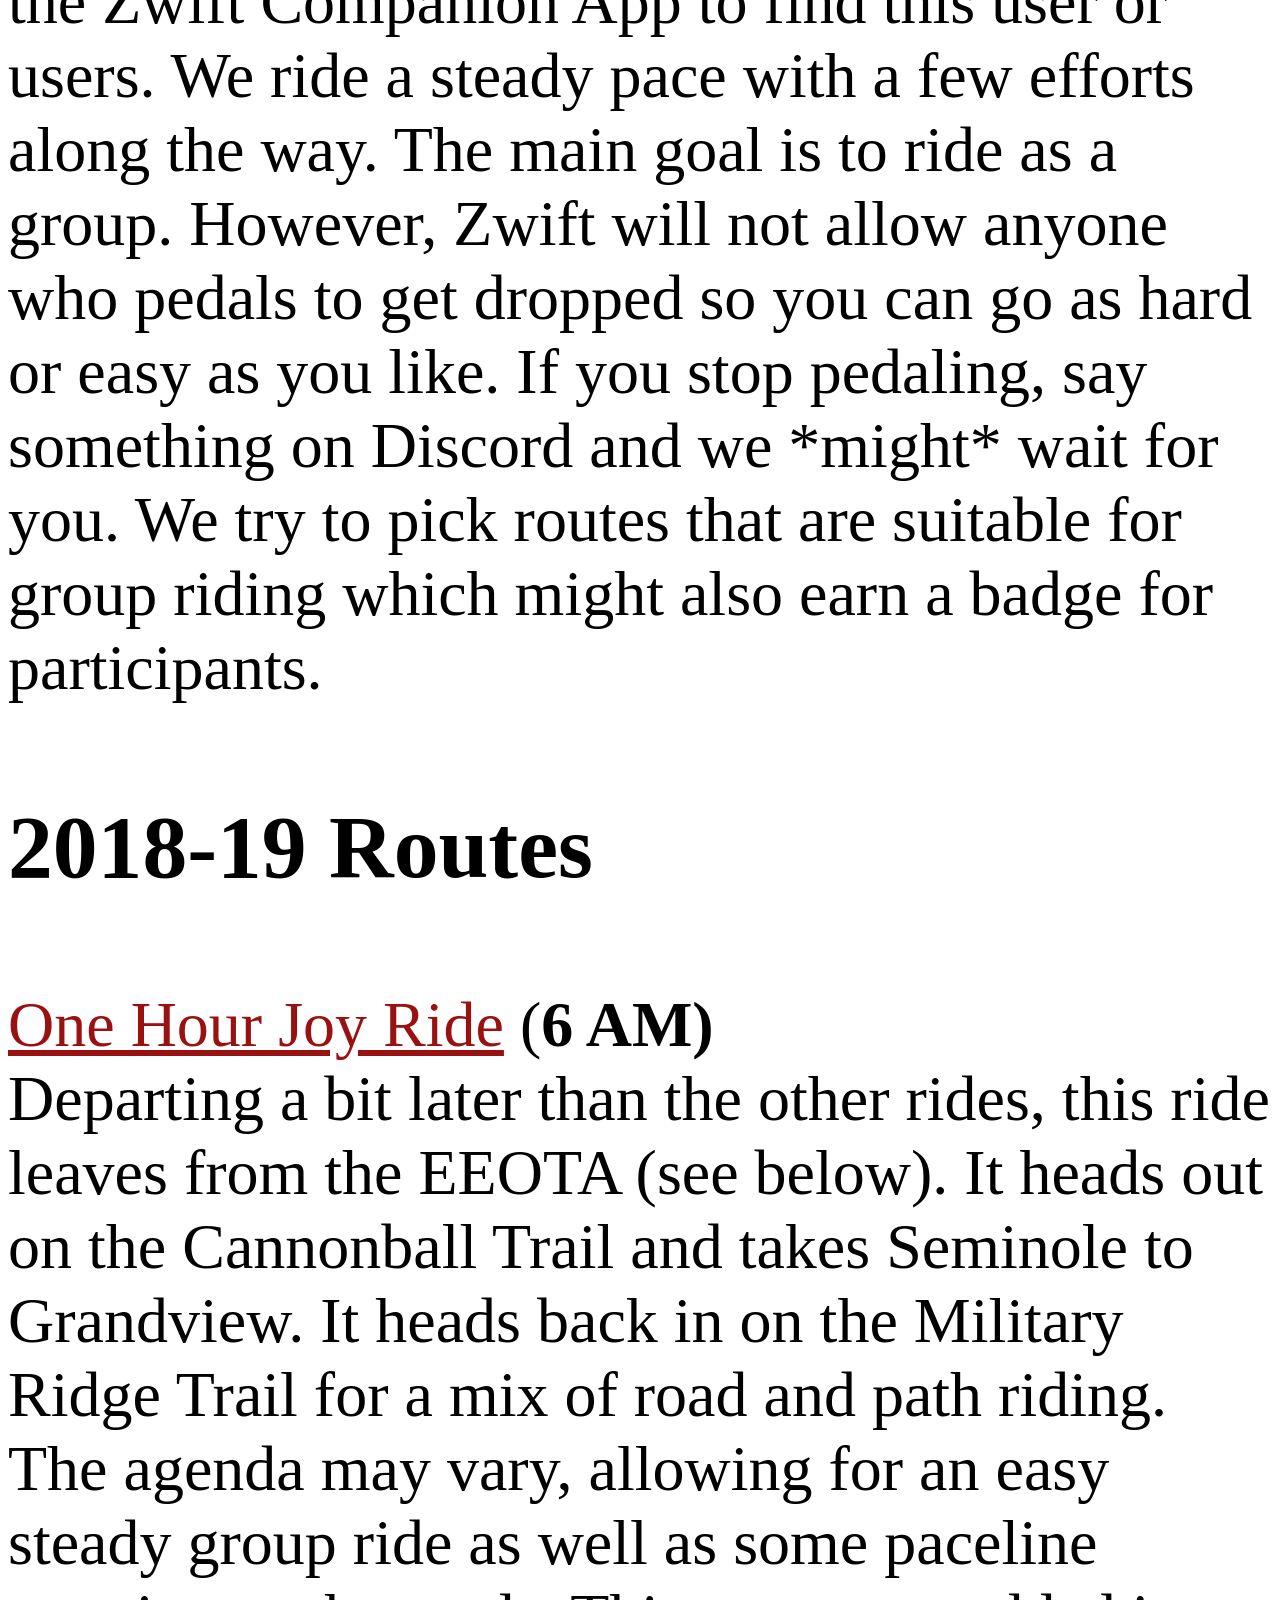
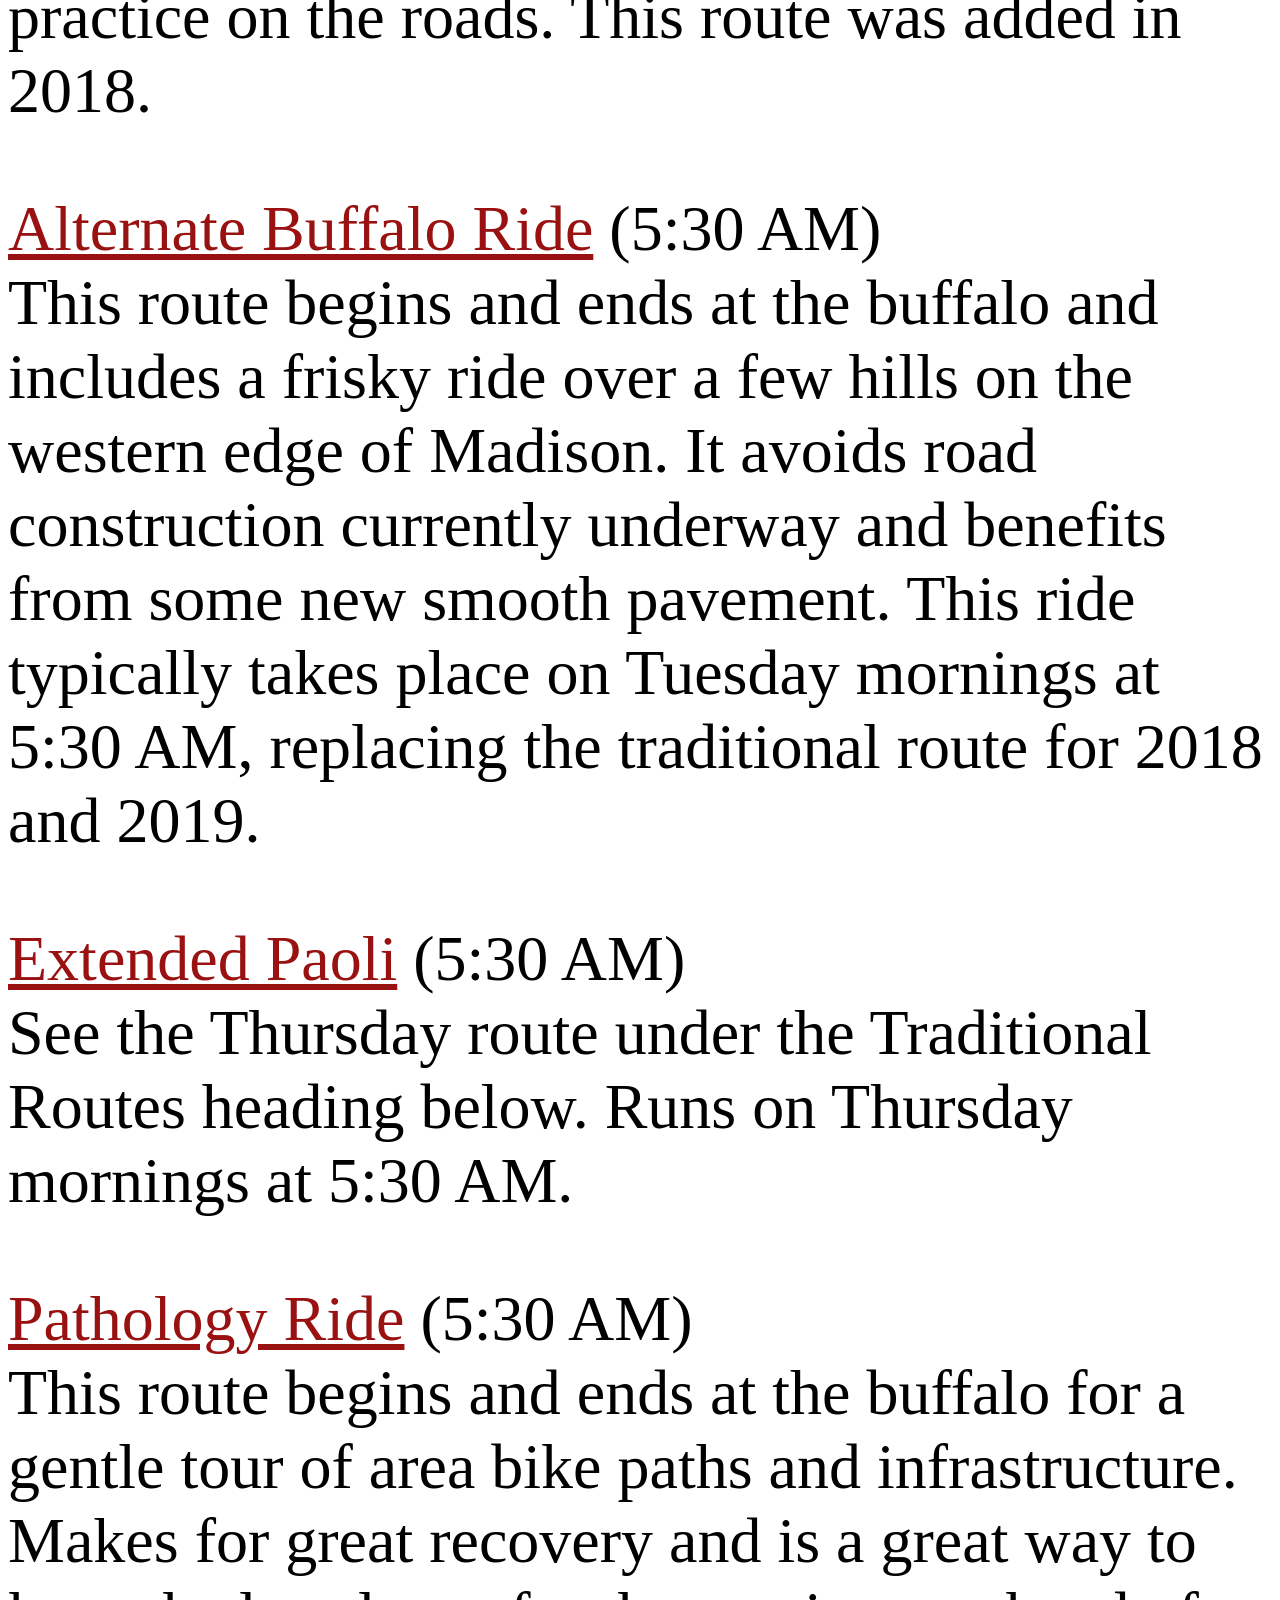
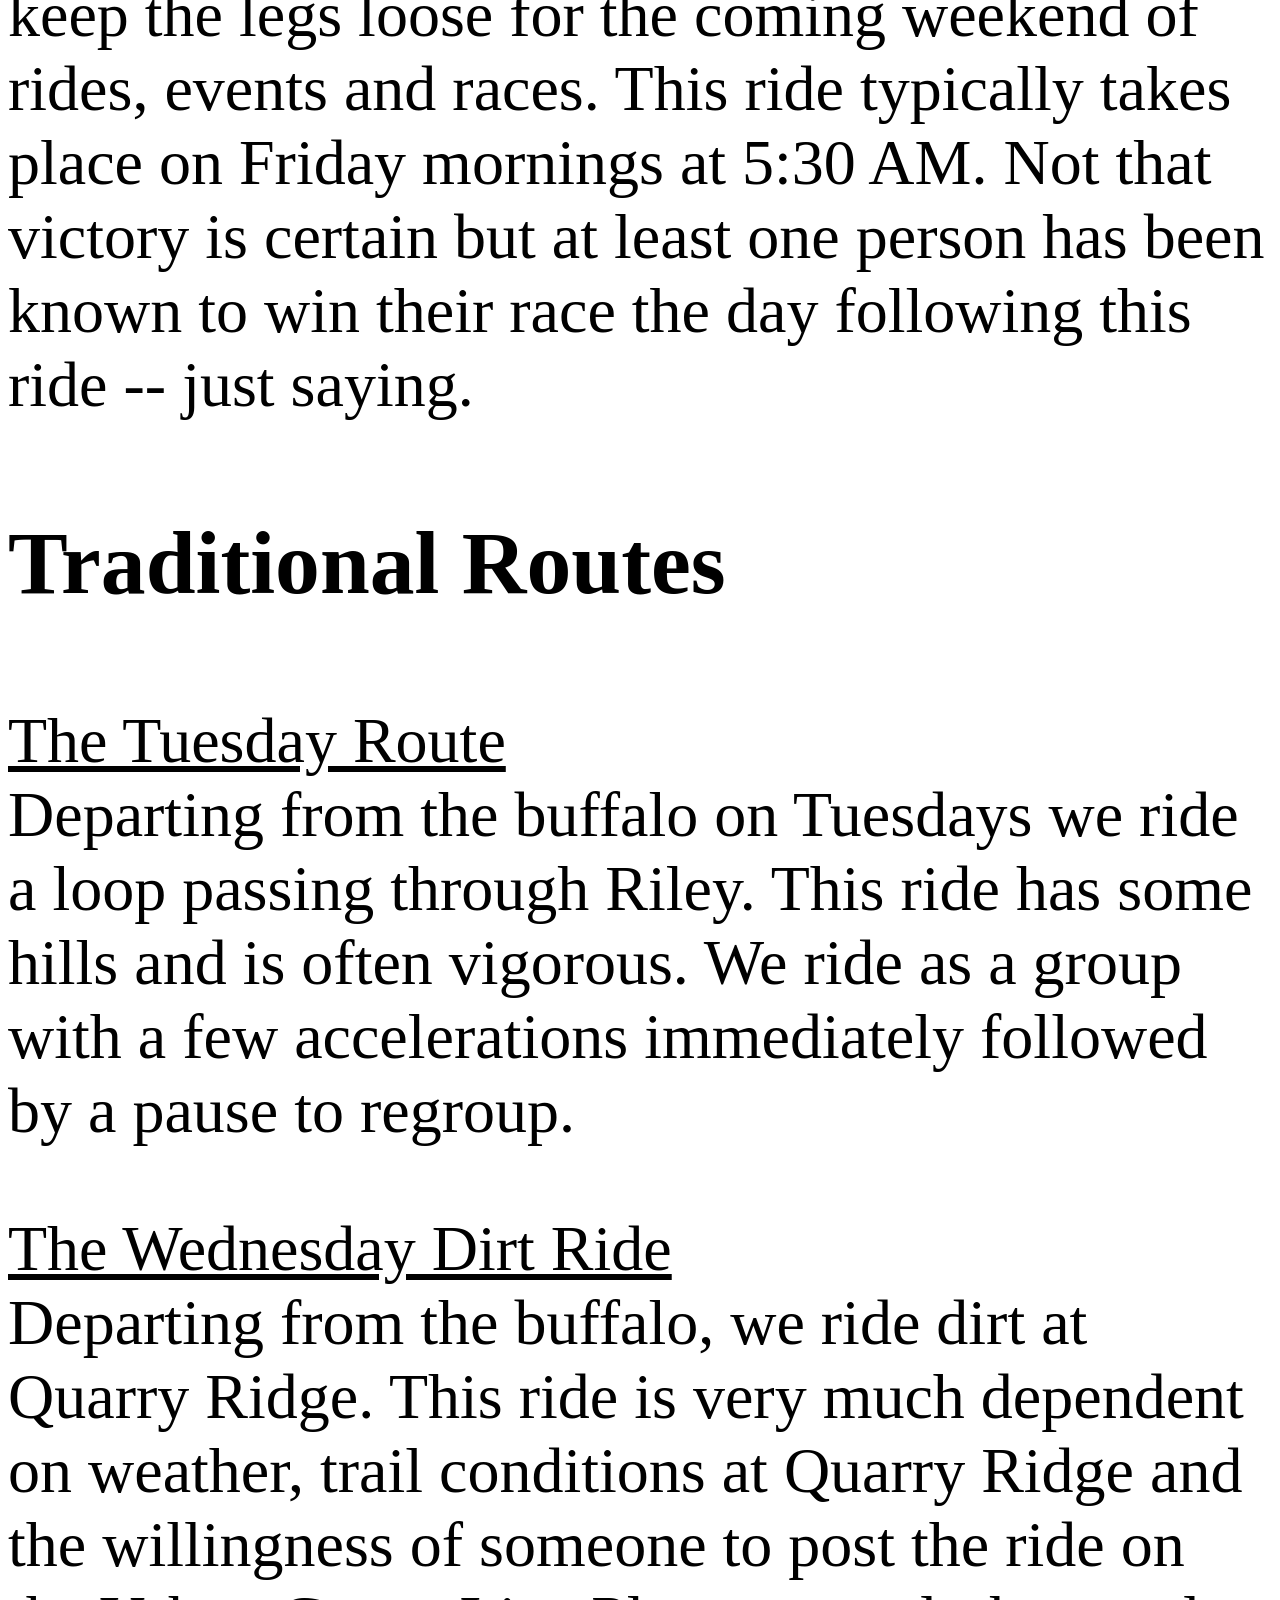
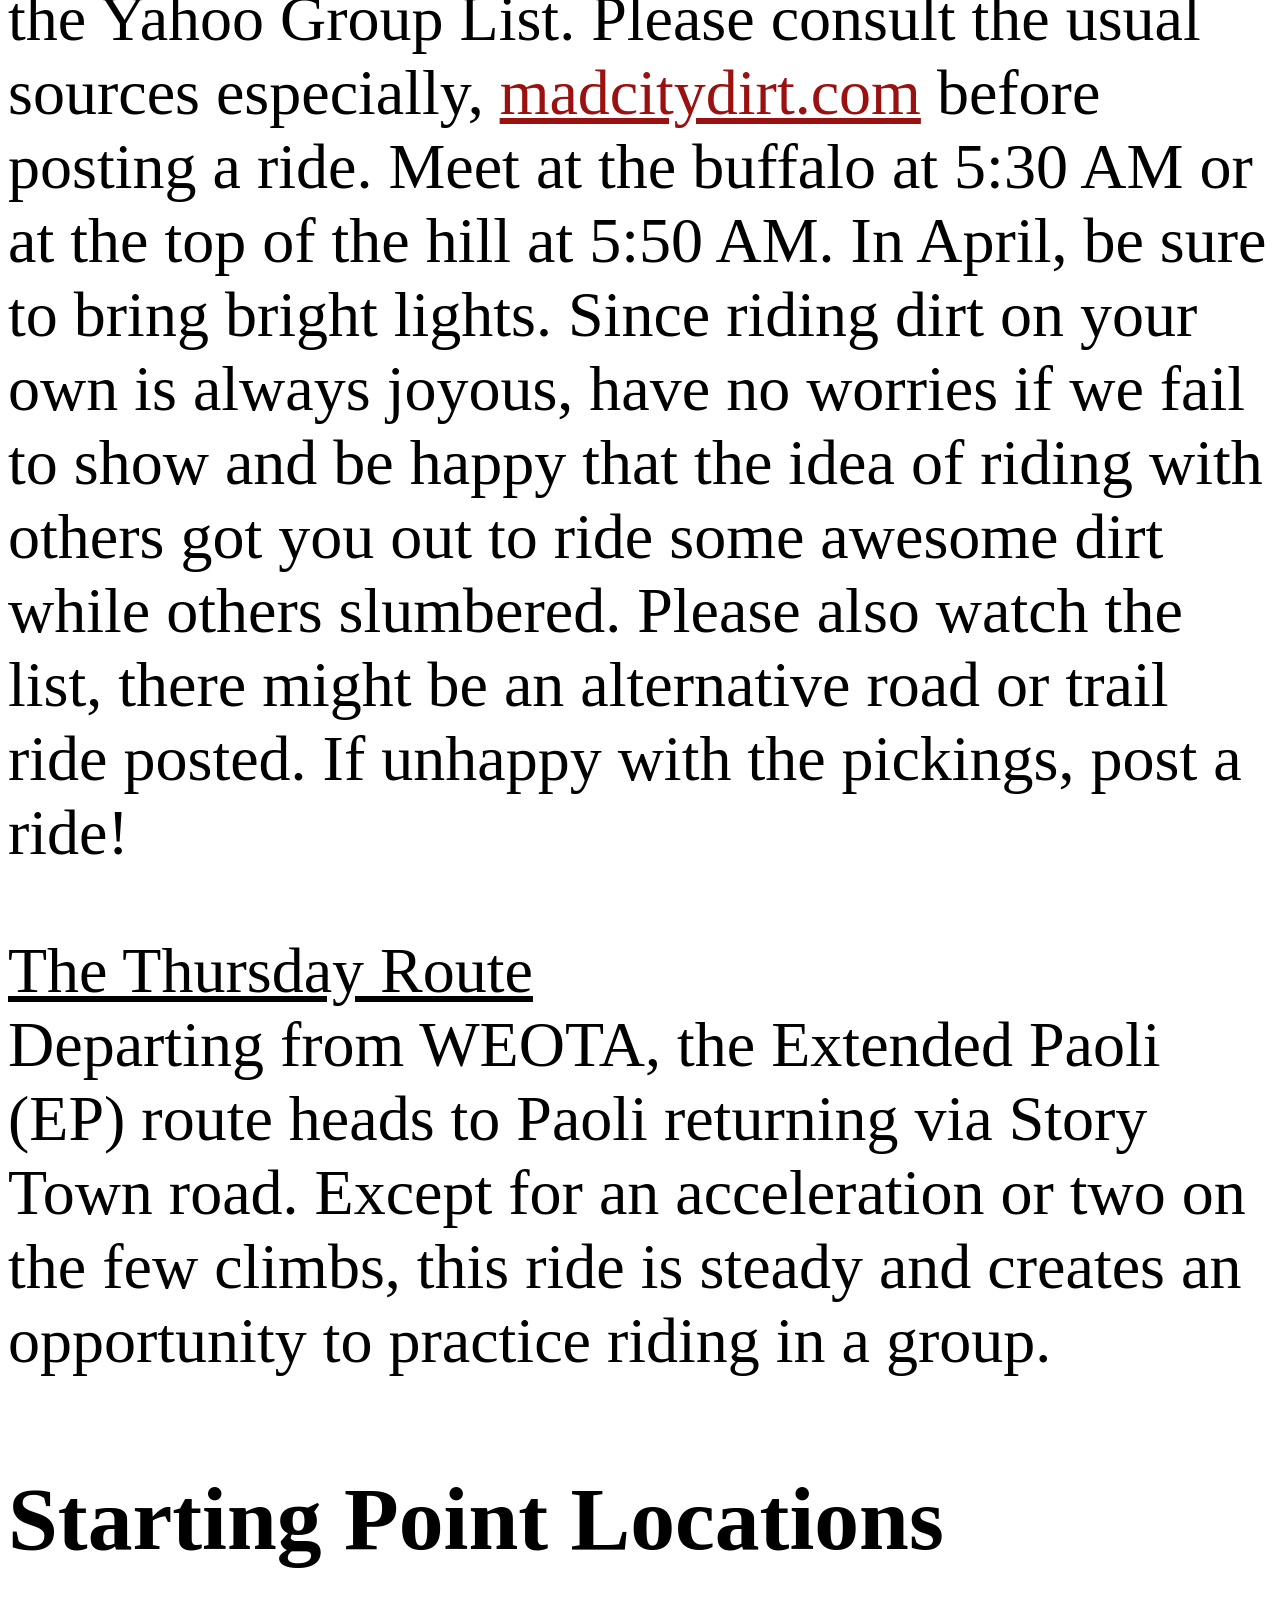
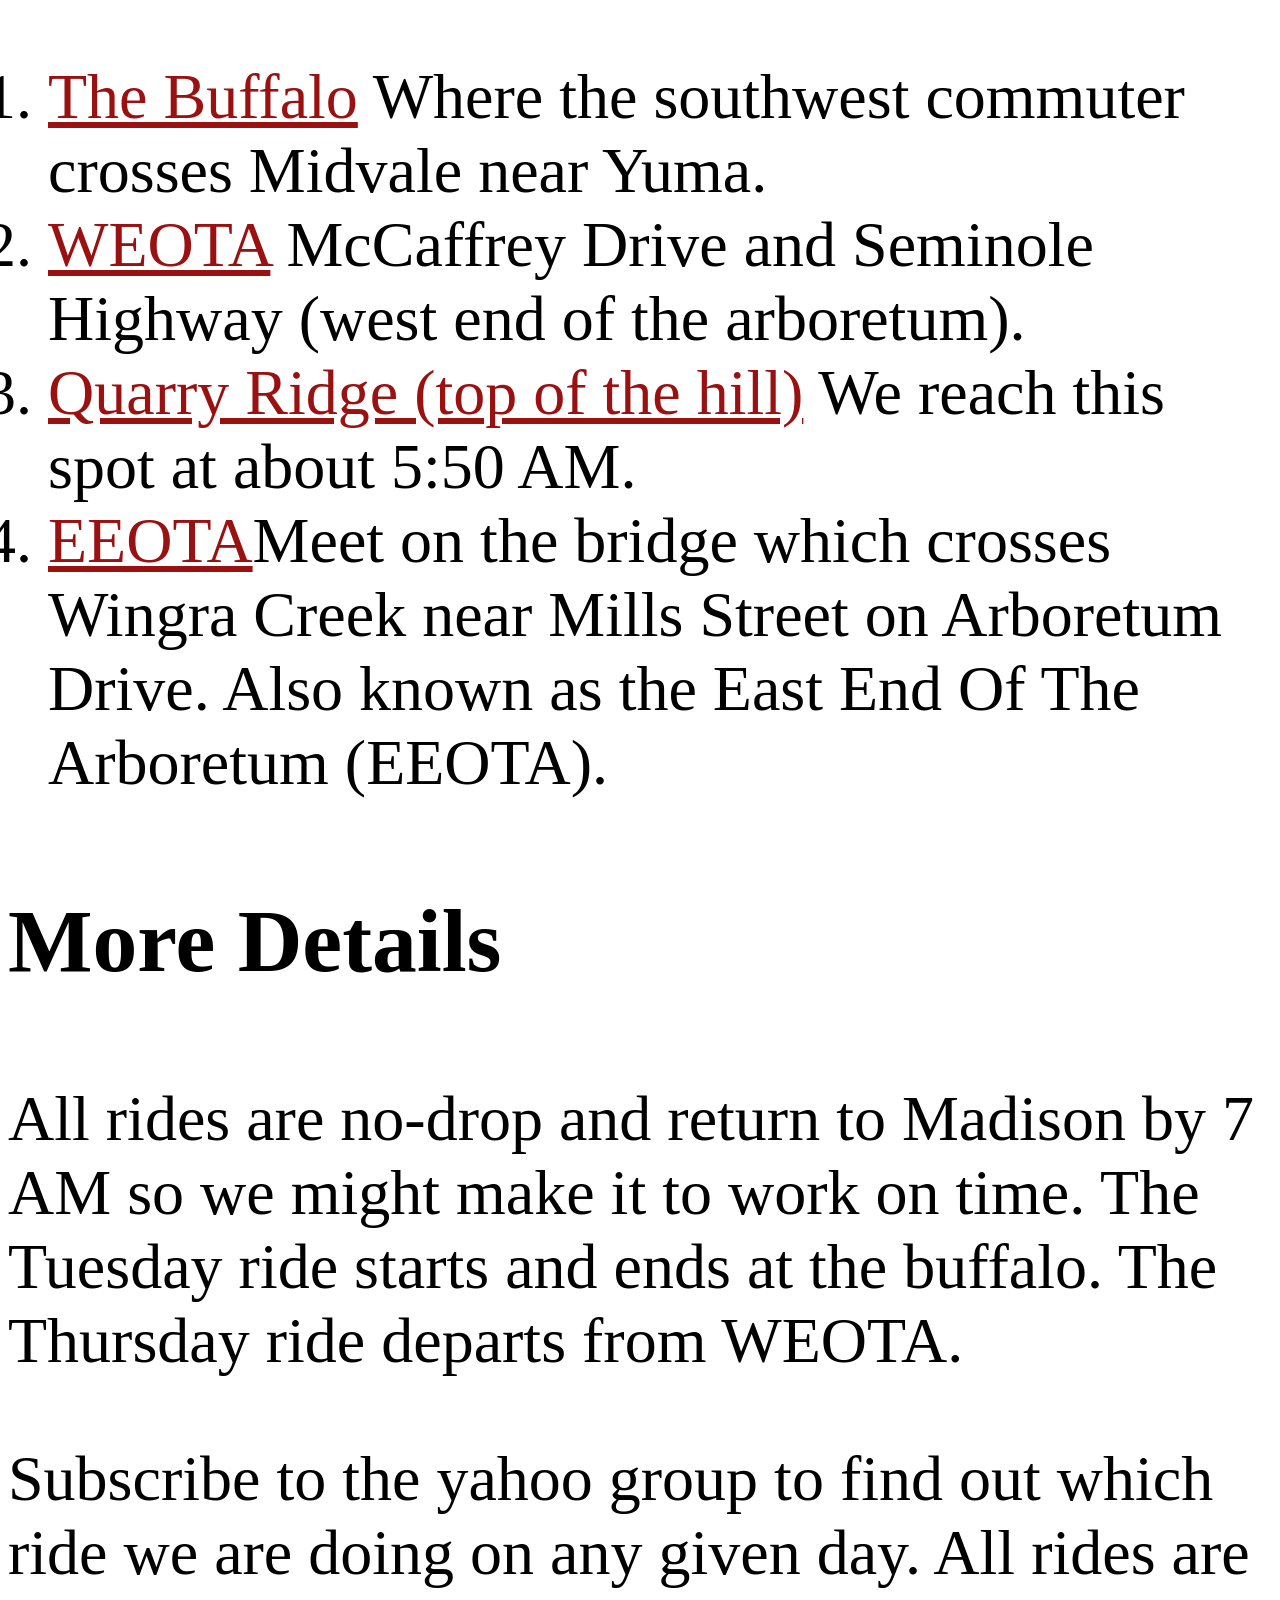
<file: mobile.html>
<html>
</script>
<head>
  <meta name=”viewport” content=”width=device-width, initial-scale=1″>
  <link rel="stylesheet" href="https://www.w3schools.com/w3css/4/w3pro.css">
  <style>
    p { font-size:5vw;
    }
    li { font-size:5vw;
    }
    dd { font-size:5vw;
    }
    h2 { font-size:10vw;
    }
    h3 { font-size:7vw;
    }
    h4 { font-size:7vw;
    }
    dt { font-size:7vw;
    }
  </style>
  
  <title>WHHDS: Wingra, Heron, Hops and Derailleur Society</title>
</head>

<body bgcolor="white" alink="#991111" vlink="#991111" link="#991111">

  <h2 align=center>WHHDS: Wingra, Heron, Hops and Derailleur Society</h2>

<h4 align=center><font color="lightgray"><i>An early morning cycling
    tradition in Madison, Wisconsin</i></font></h4>

<table align="center"><tr>
<td><a href="h2.jpg" target="_blank"><img width="210" src="h2.jpg"></a></td>
<td><a href="h3.jpg" target="_blank"><img width="210"
                                               src="h3.jpg"></a></td>
<td><a href="h1.jpg" target="_blank"><img width="210"
                                                src="h1.jpg"></a></td>
</td></tr></table>

<dl><dt>Find us on Zwift, Yahoo Groups and on Facebook
<dd><a href="https://discord.gg/Ca4K6yV">Discord channel for our rides on Zwift</a>
  <dd><a href="http://www.facebook.com/groups/111958202165659/">Facebook</a>
  <dd><a href="http://groups.yahoo.com/group/WHHDS">Yahoo Groups</a>
    <ul>
      <li>Subscribe via the web at groups.yahoo.com/group/WHHDS
      <li>Subscribe via email:
      <ul>
         <li>send to: WHHDS-subscribe@yahoogroups.com
	 <li>subject: subscribe
	 <li>body: empty
      </ul>
    </ul>

</dl>

<h3>What you need to know</h3>

<ul>
  <li><b>NEW</b> Zwift indoor rides arranged by meetup start on 20 Nov 2019!
  <ul><li>Wednesdays 5:50 to 6:50 AM CST USA</li>
      <li>Fridays 5:50 to 6:50 AM CST USA</li>
  </ul>
  <ul>
      <li>How to get started on Zwift
      <ul>
         <li><a href="https://zwiftinsider.com/getting-started-classic-trainer/" >Classic (dumb) trainer</a>
         <li><a href="https://zwiftinsider.com/getting-started-power-meter/" >Classic trainer with power</a>
         <li><a href="https://zwiftinsider.com/getting-started-smart-trainer/" >Smart trainer</a>
      </ul>
      <li><a href="https://zwiftinsider.com/using-discord/" >All about Discord</a>
      <li>Add whhds to your Zwift name and follow "Joey whhds.org" to get invites to our rides
      <li><a href="https://zwiftinsider.com/meetups/" >All about meetups</a>
</ul>
  
  <li>Outdoor rides are announced and coordinated via
  the <a href="http://groups.yahoo.com/group/WHHDS">yahoo group</a>
  email list so if you want to ride with us, subscribe to that list

  <li>The <a href="http://www.facebook.com/groups/111958202165659/">facebook</a>
  page contains lots of useful information including:

  <ul>
     <li>Another perhaps fuller description of the group</a>

     <li>Announcements, photos and the like

     <li>Members are encouraged to post content for the group on
       Facebook

     <li>The Facebook page is often out of date so -- as stated above
     -- subscribe to the Yahoo Group

  </ul>
</ul>

<h3>Heroners</h3>

<p>The Wingra Heron Hops and Derailleur Society is a gentle-persons'
  club of cyclists. We proudly sponsor regular weekday rides starting
  early and returning by 7 AM.  On Tuesday and Thursday we ride from
  the buffalo and WEOTA respectively (directions below).  On Monday,
  Friday and Saturday other rides may be posted on the yahoo email
  list.  This year we are planning regular Monday rides leaving from
  EEOTA at 6 AM and Friday rides leaving from the Buffalo at 5:30 AM.
  All rides leave promptly at the posted time.  With GPS
  synchronized watches, rides have been departing at 5:30:30 sharp.
  On Wednesdays rides for mountain bikers might get posted from time
  to time.</p>

<p>Our rides average between 16 and 19 MPH.  The best way to start
  with the group is on a Monday or a Friday ride.  These rides are
  flat and easier than the Tuesday and Thursday rides.  Tuesday is our
  hilly ride and typically features vigorous moments.  Try the
  Thursday ride before the Tuesday ride if you have any doubts.  Our
  group consists of good non-racers, retired racers and a few bike
  racers.  Some of us learned the ropes and developed the skills to
  ride in a group by doing these rides.  We enjoy the opportunity
  to pay back the favor by bringing interested riders into the
  fold.</p>

<h3>Video</h3>

<p>Here is a video of our ride.  This video is taken from two
  different rides and is a fair representation.</p>
<lu>
  <li><a target="_blank" href="https://www.youtube.com/watch?v=hMqzsOjwPeU">The
  Heroners and the morning ride.</a>
  
<h3>2019-2020 Routes</h3>

<p><u>Indoor Zwift routes and information</u> (<b>5:50 AM CST</b>)<br>

Our Zwift rides are by invite only so be sure to add whhds to your Zwift name and follow the Zwift user with "whhds.org" in their name.  Use the Zwift Companion App to find this user or users.  We ride a steady pace with a few efforts along the way.  The main goal is to ride as a group.  However, Zwift will not allow anyone who pedals to get dropped so you can go as hard or easy as you like.  If you stop pedaling, say something on Discord and we *might* wait for you.  We try to pick routes that are suitable for group riding which might also earn a badge for participants.</p>

<h3>2018-19 Routes</h3>

<p><a href="https://ridewithgps.com/routes/27515771"
      target=_blank_>One Hour Joy Ride</a> (<b>6
      AM)</b><br> Departing a bit later than the other rides, this
      ride leaves from the EEOTA (see below).  It heads
      out on the Cannonball Trail and takes Seminole to Grandview.  It
      heads back in on the Military Ridge Trail for a mix of road and
      path riding.  The agenda may vary, allowing for an easy steady
      group ride as well as some paceline practice on the roads.  This
      route was added in 2018.</p>

<p><a href="https://ridewithgps.com/routes/27370182"
  target=_blank_>Alternate Buffalo Ride</a> (5:30 AM)<br> This route
  begins and ends at the buffalo and includes a frisky ride over a few
  hills on the western edge of Madison.  It avoids road construction
  currently underway and benefits from some new smooth pavement.  This
  ride typically takes place on Tuesday mornings at 5:30 AM, replacing
  the traditional route for 2018 and 2019.</p>

<p><a href="https://ridewithgps.com/routes/28836928"
  target=_blank_>Extended Paoli</a> (5:30 AM)<br>
  See the Thursday route under the Traditional Routes heading below.
  Runs on Thursday mornings at 5:30 AM.
</p>

<p><a href="http://www.mapmyride.com/routes/view/2020626697"
  target=_blank_>Pathology Ride</a> (5:30 AM)<br> This route begins
  and ends at the buffalo for a gentle tour of area bike paths and
  infrastructure.  Makes for great recovery and is a great way to keep
  the legs loose for the coming weekend of rides, events and races.
  This ride typically takes place on Friday mornings at 5:30 AM.  Not
  that victory is certain but at least one person has been known to win
  their race the day following this ride -- just saying.</p>

<h3>Traditional Routes</h3>

<p><u>The Tuesday Route</u><br>

Departing from the buffalo on Tuesdays we ride a loop passing through
  Riley.  This ride has some hills and is often vigorous.  We ride as
  a group with a few accelerations immediately followed by a pause to
  regroup.</p>

<p><u>The Wednesday Dirt Ride</u><br>

Departing from the buffalo, we ride dirt at Quarry Ridge.  This ride is
very much dependent on weather, trail conditions at Quarry Ridge and
  the willingness of someone to post the ride on the Yahoo Group List.
Please consult the usual sources
especially, <a href="http://www.madcitydirt.com/index.php?action=trailconditions">madcitydirt.com</a>
  before posting a ride.
Meet at the buffalo at 5:30 AM or at the top of the hill at 5:50 AM.
In April, be sure to bring bright lights.  Since riding dirt on your
own is always joyous, have no worries if we fail to show and be happy
that the idea of riding with others got you out to ride some awesome dirt
while others slumbered.  Please also watch the list, there might be an
alternative road or trail ride posted.  If unhappy with the
  pickings, post a ride!</p>

<p><u>The Thursday Route</u><br>

Departing from WEOTA, the Extended Paoli (EP) route heads to Paoli
  returning via Story Town road.  Except for an acceleration or two on
  the few climbs, this ride is steady and creates an opportunity to
  practice riding in a group.</p>

<h3>Starting Point Locations</h3>
<ol>

<li><a href="https://goo.gl/maps/DTUjxXN3GeA2" target="_blank">The
  Buffalo</a> Where the southwest commuter crosses Midvale near Yuma.

<li><a href="https://goo.gl/maps/vF1gG892Arm"
target="_blank">WEOTA</a> McCaffrey Drive and Seminole Highway (west
end of the arboretum).

<li><a href="https://goo.gl/maps/DCtjHEhFih12" target="_blank">Quarry
    Ridge (top of the hill)</a>
    We reach this spot at about 5:50 AM</a>.

<li><a href="https://goo.gl/maps/7cCvPSMXR6Q2"
      target=_blank</a>EEOTA</a>Meet on the bridge which crosses
      Wingra Creek near Mills Street on Arboretum Drive.  Also known
      as the East End Of The Arboretum (EEOTA).</p>
      
</ol>

<h3>More Details</h3>

<p>All rides are no-drop and return to Madison by 7 AM so we might
  make it to work on time.  The Tuesday ride
  starts and ends at the buffalo.  The Thursday ride departs from
  WEOTA.</p>

<p>Subscribe to the yahoo group to find out which ride we are doing on
  any given day.  All rides are "weather permitting" which means
  attendance is excused when the roads are wet or it's just too
  cold.</p>
</td><td>
  <img src="trifecta.1.jpg" width=320>

<h3>History</h3>

<p>Below is a link to the original WHHDS website created by Damon
Bourne and hosted by the Bicycle Community Page (unedited).</p>

<dl><dd><a href=history.html>WHHDS History</a></dl>
<p><font size=-2>Updated $Date: 2019/11/16 14:33:21 $</font></p>
</body></html>
</file>
<file: mobile.css>
p {font-size:5vw}
li {font-size:5vw}
dd {font-size:5vw}
dd {font-size:5vw}
h3 {font-size:7vw}
h4 {font-size:7vw}
dt {font-size:7vw}
h2 {font-size:10vw}
</file>
